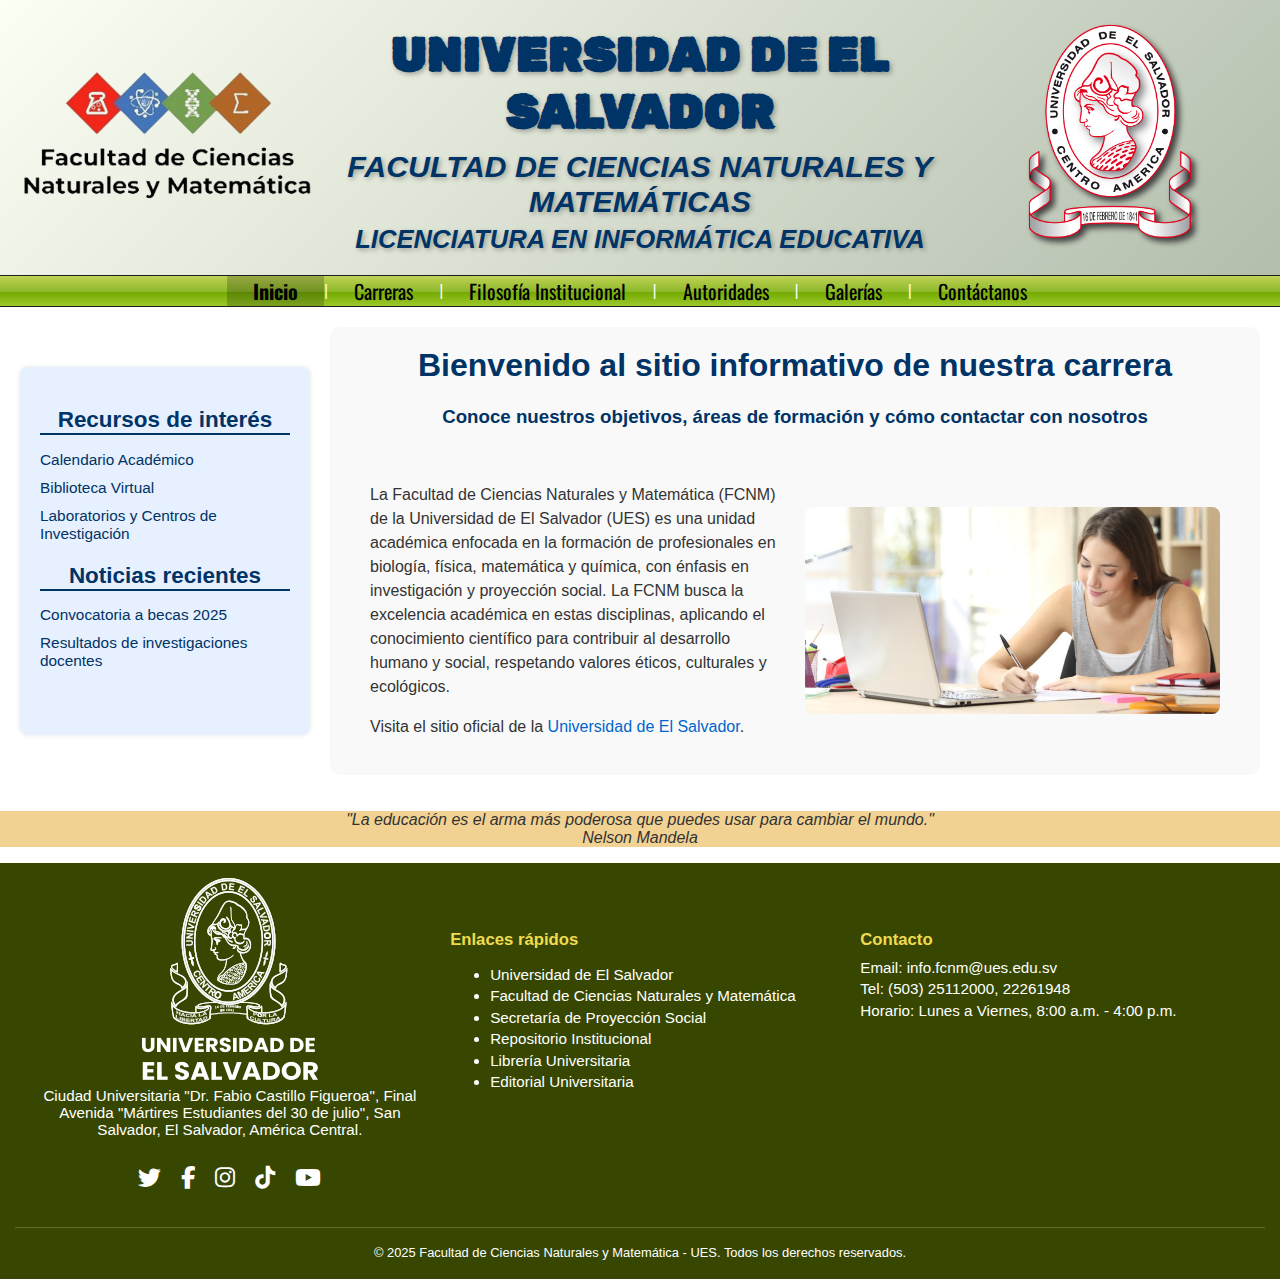
<file: index.html>
<!DOCTYPE html> <!-- Documento HTML5 -->

<html lang="es"> <!-- Especifica que el idioma del contenido de la página es español. -->

<head> <!-- Encabezado del documento -->

    <meta charset="UTF-8"> <!-- Establece la codificación para caracteres especiales (tildes, ñ, etc.) -->
    
    <link rel="icon" href="img/favicon.png"> <!-- Ícono pequeño que aparece en la pestaña del navegador -->
    
    <link rel="stylesheet" href="Stylesheets/menu.css"> <!-- Enlace al archivo de estilos del menú -->
    
    <link rel="stylesheet" href="Stylesheets/styles.css"> <!-- Enlace al archivo de estilos general -->
    
    <link rel="stylesheet" href="https://cdnjs.cloudflare.com/ajax/libs/font-awesome/6.5.0/css/all.min.css">
    <!-- Enlaza una hoja de estilos externa que proporciona iconos de font-awesome para usarlos en la página. -->

    <title>Facultad de Ciencias Naturales y Matemática</title> <!-- Título que se mostrará en la pestaña del navegador -->
</head>

<body> <!-- Inicia la parte visible del sitio web que se renderiza para el usuario. -->

    <header class="encabezado"> <!-- Encabezado principal del sitio -->
    
        <div class="logo-izquierda"> <!-- Logo institucional del lado izquierdo -->
            <img src="img/logo-fcnm.png" alt="Logo FCNM"> <!-- Imagen del logo de la facultad -->
        </div>

        <div class="texto-header"> <!-- Texto central del encabezado -->
            <h1>UNIVERSIDAD DE EL SALVADOR</h1> <!-- Título de la universidad -->
            <h2>FACULTAD DE CIENCIAS NATURALES Y MATEMÁTICAS</h2> <!-- Nombre de la facultad -->
            <h3>LICENCIATURA EN INFORMÁTICA EDUCATIVA</h3> <!-- Nombre de la carrera -->
        </div>

        <div class="logo-derecha"> <!-- Escudo institucional del lado derecho -->
            <img src="img/UES.png" alt="Escudo UES"> <!-- Imagen del escudo de la universidad -->
        </div>
    </header>

    <nav id="menu"> <!-- Menú de navegación principal -->
        <ul>
            <li><a href="index.html " class="activo">Inicio</a></li> <!-- Enlace a la página actual de inicio -->
            <li class="barra"> | </li> <!-- Separador visual -->
            <li><a href="Webpages/Carreras.html">Carreras</a></li> <!-- Enlace a la sección de carreras -->
            <li class="barra"> | </li>
            <li><a href="Webpages/Filosofía.html">Filosofía Institucional</a></li> <!-- Enlace a la sección de filosofía -->
            <li class="barra"> | </li>
            <li><a href="Webpages/Autoridades.html">Autoridades</a></li> <!-- Enlace a la sección de autoridades -->
            <li class="barra"> | </li>
            <li><a href="Webpages/Galería.html">Galerías</a></li> <!-- Enlace a la sección de autoridades -->
            <li class="barra"> | </li>
            <li><a href="Webpages/Contáctanos.html">Contáctanos</a></li> <!-- Enlace a la página de contacto -->
        </ul>
    </nav>

    <div class="contenido-principal"> <!-- Contenedor principal que agrupa todo el contenido relevante de la página. -->
    
        <aside> <!-- Barra lateral con información adicional -->
            <h3>Recursos de interés</h3>
            <ul>
            <li><a href="#">Calendario Académico</a></li> <!-- Enlace a un calendario académico. -->
            <li><a href="#">Biblioteca Virtual</a></li>   <!-- Enlace a la biblioteca virtual de la facultad. -->
            <li><a href="#">Laboratorios y Centros de Investigación</a></li>
            <!-- Enlace a los laboratorios y centros de investigación. -->
            </ul>

            <h3>Noticias recientes</h3>
            <ul>
            <li><a href="#">Convocatoria a becas 2025</a></li> <!-- Enlace a las convocatorias de becas para el año 2025. -->
            <li><a href="#">Resultados de investigaciones docentes</a></li>
            <!-- Enlace a los resultados de investigaciones realizadas por los docentes. -->
            </ul>
        </aside>
        
        <main> <!-- Contenido principal de la página web donde se muestra la información más relevante. -->

            <h1>Bienvenido al sitio informativo de nuestra carrera</h1> <!-- Título principal -->
            <h3>Conoce nuestros objetivos, áreas de formación y cómo contactar con nosotros</h3> <!-- Subtítulo -->
            
            <div class="contenido"> <!-- Contenedor para dividir el contenido en dos columnas -->
            
                <div class="descripcion"> <!-- Columna izquierda con la descripción -->
                    <p>
                        La Facultad de Ciencias Naturales y Matemática (FCNM) de la Universidad de El Salvador (UES) es una unidad académica enfocada en la formación de profesionales en biología, física, matemática y química, con énfasis en investigación y proyección social.
                        La FCNM busca la excelencia académica en estas disciplinas, aplicando el conocimiento científico para contribuir al desarrollo humano y social, respetando valores éticos, culturales y ecológicos.
                    </p>
                    <!-- Descripción de la facultad con énfasis en sus objetivos académicos y sociales. -->
                    <p>Visita el sitio oficial de la <a href="https://www.ues.edu.sv" target="_blank">Universidad de El Salvador</a>.</p>
                    <!-- Enlace externo al sitio oficial de la universidad. -->
                </div>

                <div class="imagen"> <!-- Columna que contiene la imagen representativa de la facultad. -->
                    <img src="img/img1.jpg" alt="Imagen representativa de la facultad" class="img-facultad">
                    <!-- Imagen de la facultad, que está acompañada de una descripción alternativa. -->
                </div>

            </div>
        </main>
    </div>
    
    <div id="Cita"> <!-- Contenedor para una cita inspiradora con un fondo estilizado. -->
        <p>
            "La educación es el arma más poderosa que puedes usar para cambiar el mundo."<br> Nelson Mandela
        </p>  
    </div>

    <footer class="footer"> <!-- Pie de página general del sitio -->
    
        <div class="footer-contenedor"> <!-- Contenedor principal del footer -->
    
            <div class="footer_col1"> <!-- Columna 1: información institucional -->
                <img src="img/UES_white.png" alt="Logo de la facultad" class="logo-footer">
                <!-- Logo de la facultad en el pie de página. -->
                <p>Ciudad Universitaria "Dr. Fabio Castillo Figueroa", Final Avenida "Mártires Estudiantes del 30 de julio", San Salvador, El Salvador, América Central.</p>
                <!-- Dirección institucional. -->

                <div class="redes-sociales">
                    <!-- Sección con los iconos de redes sociales. -->
                    <a href="https://x.com/UESoficial" class="icono" target="_blank" aria-label="Twitter">
                        <i class="fab fa-twitter"></i>
                        <span class="tooltip">Twitter</span>
                    </a>
                    <!-- Enlace a Twitter con icono y tooltip. -->
                    <a href="https://www.facebook.com/UESoficial.SV/" class="icono" target="_blank" aria-label="Facebook">
                        <i class="fab fa-facebook-f"></i>
                        <span class="tooltip">Facebook</span>
                    </a>
                    <!-- Enlace a Facebook con icono y tooltip. -->
                    <a href="https://www.instagram.com/uesoficial/" class="icono" target="_blank" aria-label="Instagram">
                        <i class="fab fa-instagram"></i>
                        <span class="tooltip">Instagram</span>
                    </a>
                    <!-- Enlace a Instagram con icono y tooltip. -->
                    <a href="https://www.tiktok.com/@uesoficial" class="icono" target="_blank" aria-label="TikTok">
                        <i class="fab fa-tiktok"></i>
                        <span class="tooltip">TikTok</span>
                    </a>
                    <!-- Enlace a TikTok con icono y tooltip. -->
                    <a href="https://www.youtube.com/user/TVUES" class="icono" target="_blank" aria-label="YouTube">
                        <i class="fab fa-youtube"></i>
                        <span class="tooltip">YouTube</span>
                    </a>
                    <!-- Enlace a YouTube con icono y tooltip. -->
                </div>
            </div>

            <div class="footer_col2"> <!-- Columna 2: enlaces útiles -->
                <h4>Enlaces rápidos</h4>
                <ul>              
                    <li><a href="https://www.ues.edu.sv/">Universidad de El Salvador</a></li>
                    <!-- Enlace a la página principal de la universidad. -->
                    <li><a href="https://naturales.ues.edu.sv/">Facultad de Ciencias Naturales y Matemática</a></li>
                    <!-- Enlace a la página principal de la facultad. -->
                    <li><a href="https://proyeccionsocial.ues.edu.sv/" target="_blank">Secretaría de Proyección Social</a></li>
                    <!-- Enlace a la Secretaría de Proyección Social. -->
                    <li><a href="https://repositorio.ues.edu.sv/home">Repositorio Institucional</a></li>
                    <!-- Enlace al repositorio institucional de la universidad. -->
                    <li><a href="https://libreria.ues.edu.sv/" target="_blank">Librería Universitaria</a></li>
                    <!-- Enlace a la librería de la universidad. -->
                    <li><a href="https://editorial.ues.edu.sv/" target="_blank">Editorial Universitaria</a></li>
                    <!-- Enlace a la editorial universitaria. -->
                </ul>
            </div>

            <div class="footer_col3"> <!-- Columna 3: contacto -->
                <h4>Contacto</h4>
                <p>Email: info.fcnm@ues.edu.sv</p>
                <!-- Dirección de correo electrónico de contacto. -->
                <p>Tel: (503) 25112000, 22261948</p>
                <!-- Teléfonos de contacto. -->
                <p>Horario: Lunes a Viernes, 8:00 a.m. - 4:00 p.m.</p>
                <!-- Horario de atención. -->
            </div>

        </div>

        <div class="footer-bottom"> <!-- Línea inferior de derechos reservados-->
            <p>&copy; 2025 Facultad de Ciencias Naturales y Matemática - UES. Todos los derechos reservados.</p>
            <!-- Texto legal sobre derechos reservados. -->
        </div>

    </footer>

</body> <!-- Fin de la estructura visible del sitio web. -->

</html> <!-- Fin del documento HTML -->
</file>
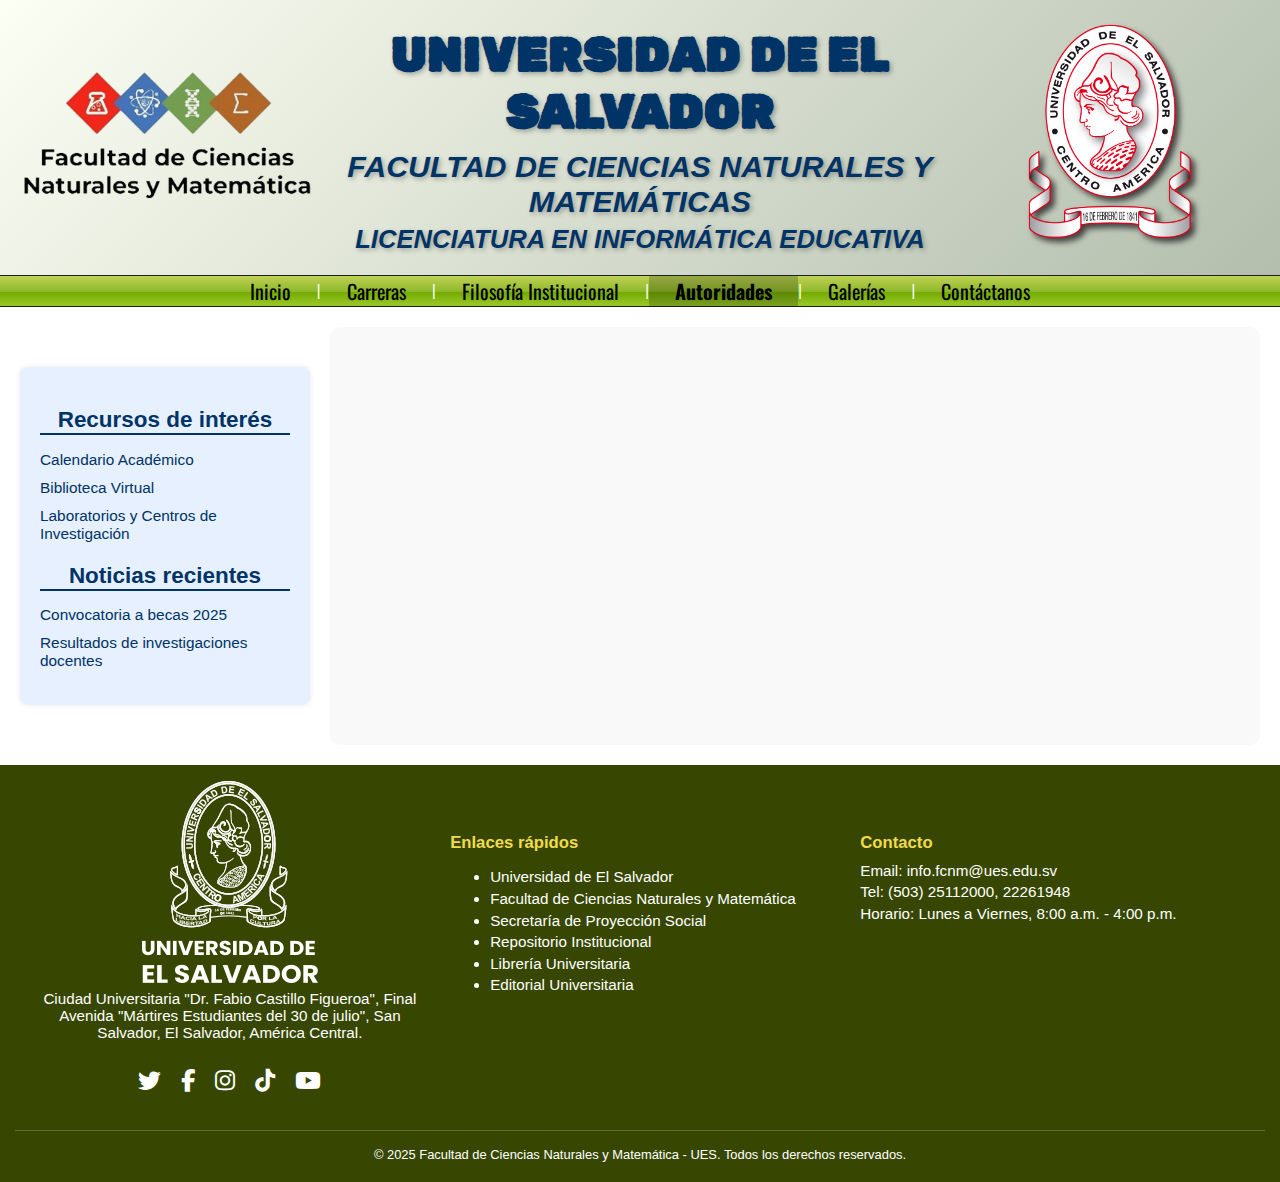
<file: Webpages/Autoridades.html>
<!DOCTYPE html> <!-- Documento HTML5 -->

<html lang="es"> <!-- Inicio del documento HTML en idioma español -->

<head> <!-- Configuración del encabezado del documento -->
    <meta charset="UTF-8"> <!-- Establece la codificación para caracteres especiales (tildes, ñ, etc.) -->

    <link rel="icon" href="img/favicon.png"> <!-- Ícono pequeño que aparece en la pestaña del navegador -->

    <link rel="stylesheet" href="../Stylesheets/menu.css"> <!-- Enlace al archivo de estilos del menú -->
    <link rel="stylesheet" href="../Stylesheets/styles.css"> <!-- Enlace al archivo de estilos general -->
    <link rel="stylesheet" href="../Stylesheets/formulario.css"> <!-- Enlace a los estilos específicos del formulario -->

    <link rel="stylesheet" href="https://cdnjs.cloudflare.com/ajax/libs/font-awesome/6.5.0/css/all.min.css">

    <title>Facultad de Ciencias Naturales y Matemática</title> <!-- Título que se muestra en la pestaña del navegador -->
</head>

<body> <!-- Inicio del contenido visual de la página -->

    <header class="encabezado"> <!-- Encabezado superior del sitio -->
        <div class="logo-izquierda"> <!-- Logo institucional a la izquierda -->
            <img src="../img/logo-fcnm.png" alt="Logo FCNM"> <!-- Imagen del logo de la facultad -->
        </div>

        <div class="texto-header"> <!-- Contenedor del texto institucional al centro -->
            <h1>UNIVERSIDAD DE EL SALVADOR</h1> <!-- Nombre de la universidad -->
            <h2>FACULTAD DE CIENCIAS NATURALES Y MATEMÁTICAS</h2> <!-- Nombre de la facultad -->
            <h3>LICENCIATURA EN INFORMÁTICA EDUCATIVA</h3> <!-- Nombre de la carrera -->
        </div>

        <div class="logo-derecha"> <!-- Escudo institucional a la derecha -->
            <img src="../img/UES.png" alt="Escudo UES"> <!-- Imagen del escudo de la universidad -->
        </div>
    </header>

    <nav id="menu"> <!-- Menú de navegación principal -->
        <ul>
            <li><a href="../index.html">Inicio</a></li> <!-- Enlace a la página de inicio -->
            <li class="barra"> | </li> <!-- Separador visual -->
            <li><a href="../Webpages/Carreras.html">Carreras</a></li> <!-- Enlace a la sección de carreras -->
            <li class="barra"> | </li>
            <li><a href="../Webpages/Filosofía.html">Filosofía Institucional</a></li> <!-- Enlace a la sección de filosofía -->
            <li class="barra"> | </li>
            <li><a href="../Webpages/Autoridades.html" class="activo">Autoridades</a></li> <!-- Enlace a la sección de autoridades -->
             <li class="barra"> | </li>
            <li><a href="../Webpages/Galería.html">Galerías</a></li> <!-- Enlace a la sección de autoridades -->
            <li class="barra"> | </li>
            <li><a href="../Webpages/Contáctanos.html">Contáctanos</a></li> <!-- Enlace a la página actual de contacto -->
        </ul>
    </nav>

    <div class="contenido-principal">

        <aside> <!-- Barra lateral con información adicional -->
            <h3>Recursos de interés</h3>
            <ul>
            <li><a href="#">Calendario Académico</a></li> <!-- Enlace a un calendario académico. -->
            <li><a href="#">Biblioteca Virtual</a></li>   <!-- Enlace a la biblioteca virtual de la facultad. -->
            <li><a href="#">Laboratorios y Centros de Investigación</a></li>
            <!-- Enlace a los laboratorios y centros de investigación. -->
            </ul>

            <h3>Noticias recientes</h3>
            <ul>
            <li><a href="#">Convocatoria a becas 2025</a></li> <!-- Enlace a las convocatorias de becas para el año 2025. -->
            <li><a href="#">Resultados de investigaciones docentes</a></li>
            <!-- Enlace a los resultados de investigaciones realizadas por los docentes. -->
            </ul>
        </aside>
        
        <main>
            
        </main>
    </div>

    <footer class="footer"> <!-- Pie de página general del sitio -->

        <div class="footer-contenedor"> <!-- Contenedor principal del footer -->

            <div class="footer_col1"> <!-- Columna 1: información institucional -->
                <img src="../img/UES_white.png" alt="Logo de la facultad" class="logo-footer">
                <p>Ciudad Universitaria "Dr. Fabio Castillo Figueroa", Final Avenida "Mártires Estudiantes del 30 de julio", San Salvador, El Salvador, América Central.</p>

                <div class="redes-sociales">
                    <a href="https://x.com/UESoficial" class="icono" target="_blank" aria-label="Twitter">
                        <i class="fab fa-twitter"></i>
                        <span class="tooltip">Twitter</span>
                    </a>
                    <a href="https://www.facebook.com/UESoficial.SV/" class="icono" target="_blank" aria-label="Facebook">
                        <i class="fab fa-facebook-f"></i>
                        <span class="tooltip">Facebook</span>
                    </a>
                    <a href="https://www.instagram.com/uesoficial/" class="icono" target="_blank" aria-label="Instagram">
                        <i class="fab fa-instagram"></i>
                        <span class="tooltip">Instagram</span>
                    </a>
                    <a href="https://www.tiktok.com/@uesoficial" class="icono" target="_blank" aria-label="TikTok">
                        <i class="fab fa-tiktok"></i>
                        <span class="tooltip">TikTok</span>
                    </a>
                    <a href="https://www.youtube.com/user/TVUES" class="icono" target="_blank" aria-label="YouTube">
                        <i class="fab fa-youtube"></i>
                        <span class="tooltip">YouTube</span>
                    </a>
                </div>
            </div>

            <div class="footer_col2"> <!-- Columna 2: enlaces útiles -->
                <h4>Enlaces rápidos</h4>
                <ul>              
                    <li><a href="https://www.ues.edu.sv/">Universidad de El Salvador</a></li>
                    <li><a href="https://naturales.ues.edu.sv/">Facultad de Ciencias Naturales y Matemática</a></li>
                    <li><a href="https://proyeccionsocial.ues.edu.sv/" target="_blank">Secretaría de Proyección Social</a></li>
                    <li><a href="https://repositorio.ues.edu.sv/home">Repositorio Institucional</a></li>
                    <li><a href="https://libreria.ues.edu.sv/" target="_blank">Librería Universitaria</a></li>
                    <li><a href="https://editorial.ues.edu.sv/" target="_blank">Editorial Universitaria</a></li>
                </ul>
            </div>

            <div class="footer_col3"> <!-- Columna 3: contacto -->
                <h4>Contacto</h4>
                <p>Email: info.fcnm@ues.edu.sv</p>
                <p>Tel: (503) 25112000, 22261948</p>
                <p>Horario: Lunes a Viernes, 8:00 a.m. - 4:00 p.m.</p>
            </div>

        </div>

        <div class="footer-bottom"> <!-- Línea inferior  de derechos reservados-->
            <p>&copy; 2025 Facultad de Ciencias Naturales y Matemática - UES. Todos los derechos reservados.</p>
        </div>

    </footer>

</body> <!-- Fin del cuerpo del documento -->

</html> <!-- Fin del documento HTML -->
</file>
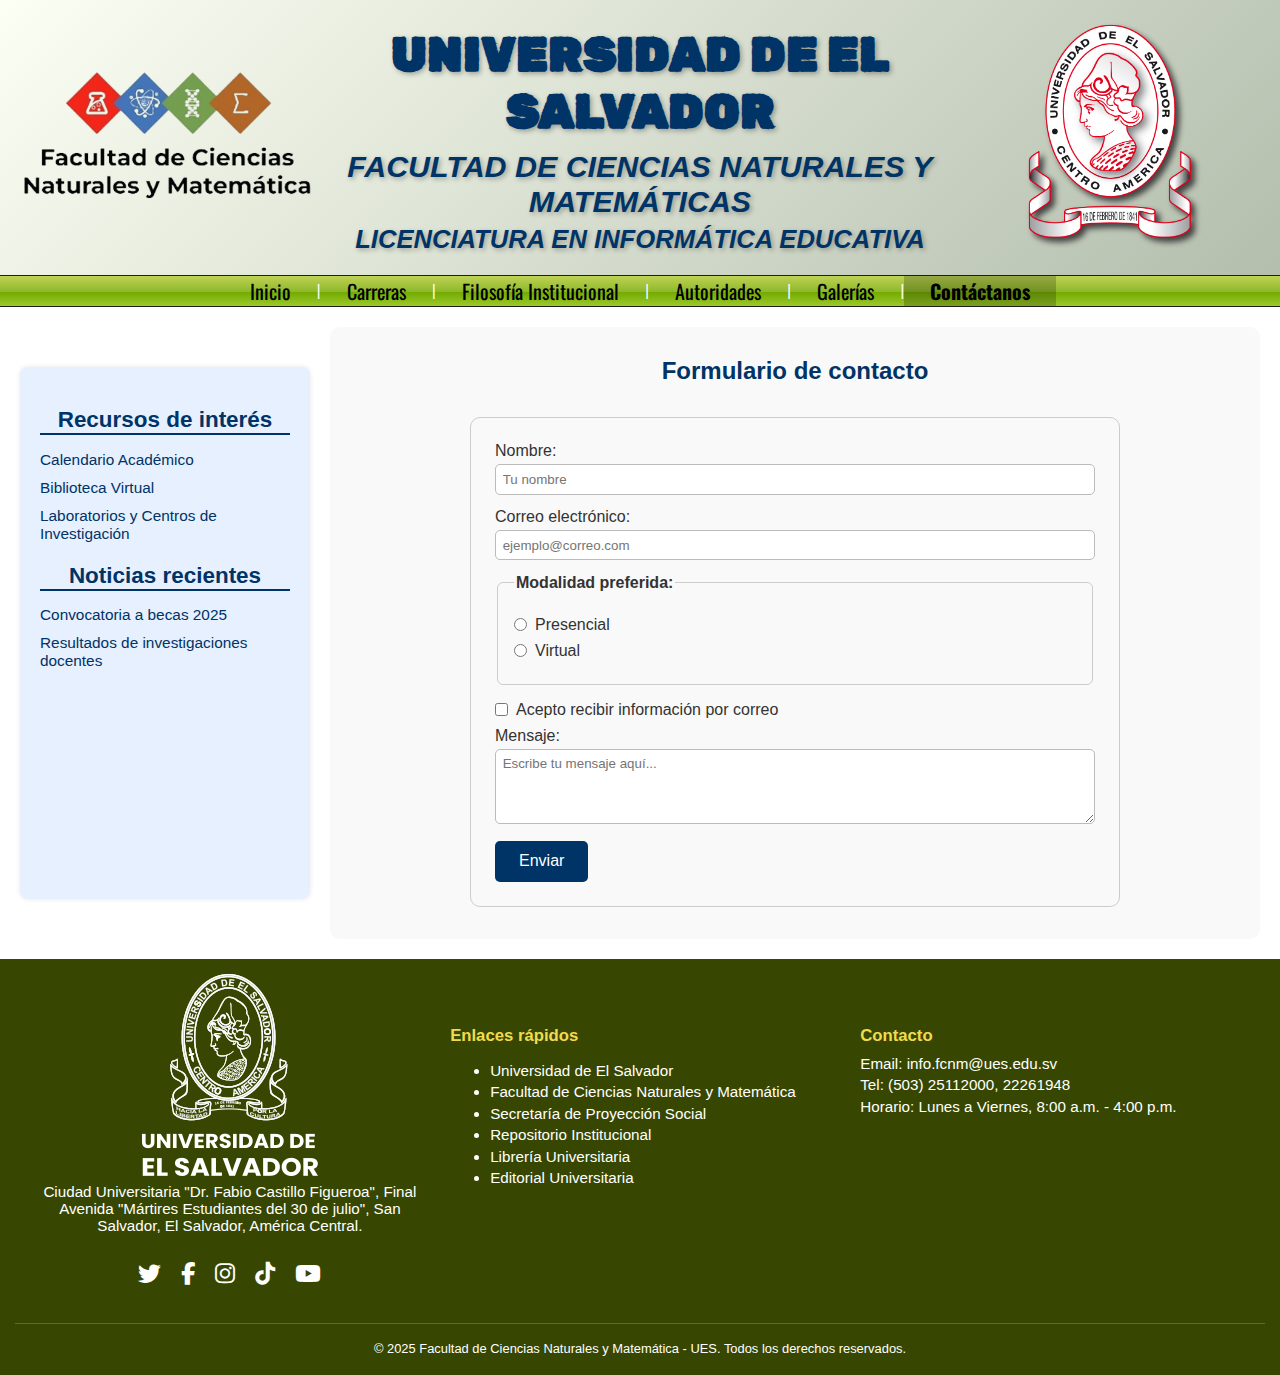
<file: Webpages/Contáctanos.html>
<!DOCTYPE html> <!-- Documento HTML5 -->

<html lang="es"> <!-- Inicio del documento HTML en idioma español -->

<head> <!-- Configuración del encabezado del documento -->
    <meta charset="UTF-8"> <!-- Establece la codificación para caracteres especiales (tildes, ñ, etc.) -->

    <link rel="icon" href="img/favicon.png"> <!-- Ícono pequeño que aparece en la pestaña del navegador -->

    <link rel="stylesheet" href="../Stylesheets/menu.css"> <!-- Enlace al archivo de estilos del menú -->
    <link rel="stylesheet" href="../Stylesheets/styles.css"> <!-- Enlace al archivo de estilos general -->
    <link rel="stylesheet" href="../Stylesheets/formulario.css"> <!-- Enlace a los estilos específicos del formulario -->

    <link rel="stylesheet" href="https://cdnjs.cloudflare.com/ajax/libs/font-awesome/6.5.0/css/all.min.css">

    <title>Facultad de Ciencias Naturales y Matemática</title> <!-- Título que se muestra en la pestaña del navegador -->
</head>

<body> <!-- Inicio del contenido visual de la página -->

    <header class="encabezado"> <!-- Encabezado superior del sitio -->
        <div class="logo-izquierda"> <!-- Logo institucional a la izquierda -->
            <img src="../img/logo-fcnm.png" alt="Logo FCNM"> <!-- Imagen del logo de la facultad -->
        </div>

        <div class="texto-header"> <!-- Contenedor del texto institucional al centro -->
            <h1>UNIVERSIDAD DE EL SALVADOR</h1> <!-- Nombre de la universidad -->
            <h2>FACULTAD DE CIENCIAS NATURALES Y MATEMÁTICAS</h2> <!-- Nombre de la facultad -->
            <h3>LICENCIATURA EN INFORMÁTICA EDUCATIVA</h3> <!-- Nombre de la carrera -->
        </div>

        <div class="logo-derecha"> <!-- Escudo institucional a la derecha -->
            <img src="../img/UES.png" alt="Escudo UES"> <!-- Imagen del escudo de la universidad -->
        </div>
    </header>

    <nav id="menu"> <!-- Menú de navegación principal -->
        <ul>
            <li><a href="../index.html">Inicio</a></li> <!-- Enlace a la página de inicio -->
            <li class="barra"> | </li> <!-- Separador visual -->
            <li><a href="../Webpages/Carreras.html">Carreras</a></li> <!-- Enlace a la sección de carreras -->
            <li class="barra"> | </li>
            <li><a href="../Webpages/Filosofía.html">Filosofía Institucional</a></li> <!-- Enlace a la sección de filosofía -->
            <li class="barra"> | </li>
            <li><a href="../Webpages/Autoridades.html">Autoridades</a></li> <!-- Enlace a la sección de autoridades -->
             <li class="barra"> | </li>
            <li><a href="../Webpages/Galería.html">Galerías</a></li> <!-- Enlace a la sección de autoridades -->
            <li class="barra"> | </li>
            <li><a href="../Webpages/Contáctanos.html" class="activo">Contáctanos</a></li> <!-- Enlace a la página actual de contacto -->
        </ul>
    </nav>

    <div class="contenido-principal">

        <aside> <!-- Barra lateral con información adicional -->
            <h3>Recursos de interés</h3>
            <ul>
            <li><a href="#">Calendario Académico</a></li> <!-- Enlace a un calendario académico. -->
            <li><a href="#">Biblioteca Virtual</a></li>   <!-- Enlace a la biblioteca virtual de la facultad. -->
            <li><a href="#">Laboratorios y Centros de Investigación</a></li>
            <!-- Enlace a los laboratorios y centros de investigación. -->
            </ul>

            <h3>Noticias recientes</h3>
            <ul>
            <li><a href="#">Convocatoria a becas 2025</a></li> <!-- Enlace a las convocatorias de becas para el año 2025. -->
            <li><a href="#">Resultados de investigaciones docentes</a></li>
            <!-- Enlace a los resultados de investigaciones realizadas por los docentes. -->
            </ul>
        </aside>
        
        <main>
            <h2>Formulario de contacto</h2> <!-- Título de sección del formulario -->

            <form id="formulario-contacto"> <!-- Formulario principal de contacto -->
                
                <div class="form-group"> <!-- Campo para nombre -->
                    <label for="nombre">Nombre:</label><br>
                    <input type="text" id="nombre" name="nombre" required placeholder="Tu nombre">
                </div>

                <div class="form-group"> <!-- Campo para correo electrónico -->
                    <label for="correo">Correo electrónico:</label><br>
                    <input type="email" id="correo" name="correo" required placeholder="ejemplo@correo.com">
                </div>

                <fieldset class="form-group radio-group"> <!-- Grupo de botones de opción -->
                    <legend>Modalidad preferida:</legend> <!-- Título del grupo -->
                    <label>
                        <input type="radio" name="modalidad" value="presencial" required> <!-- Opción presencial -->
                        Presencial
                    </label>
                    <label>
                        <input type="radio" name="modalidad" value="virtual"> <!-- Opción virtual -->
                        Virtual
                    </label>
                </fieldset>

                <div class="form-group checkbox-group"> <!-- Casilla para aceptar recibir información -->
                    <label>
                        <input type="checkbox" id="acepto" name="acepto">
                        Acepto recibir información por correo
                    </label>
                </div>

                <div class="form-group"> <!-- Área de texto para mensaje adicional -->
                    <label for="mensaje">Mensaje:</label><br>
                    <textarea id="mensaje" name="mensaje" rows="4" cols="40"
                        placeholder="Escribe tu mensaje aquí..."></textarea>
                </div>

                <div class="form-group"> <!-- Botón de envío del formulario -->
                    <button type="submit">Enviar</button>
                </div>
            </form>
        </main>
    </div>

    <footer class="footer"> <!-- Pie de página general del sitio -->

        <div class="footer-contenedor"> <!-- Contenedor principal del footer -->

            <div class="footer_col1"> <!-- Columna 1: información institucional -->
                <img src="../img/UES_white.png" alt="Logo de la facultad" class="logo-footer">
                <p>Ciudad Universitaria "Dr. Fabio Castillo Figueroa", Final Avenida "Mártires Estudiantes del 30 de julio", San Salvador, El Salvador, América Central.</p>

                <div class="redes-sociales">
                    <a href="https://x.com/UESoficial" class="icono" target="_blank" aria-label="Twitter">
                        <i class="fab fa-twitter"></i>
                        <span class="tooltip">Twitter</span>
                    </a>
                    <a href="https://www.facebook.com/UESoficial.SV/" class="icono" target="_blank" aria-label="Facebook">
                        <i class="fab fa-facebook-f"></i>
                        <span class="tooltip">Facebook</span>
                    </a>
                    <a href="https://www.instagram.com/uesoficial/" class="icono" target="_blank" aria-label="Instagram">
                        <i class="fab fa-instagram"></i>
                        <span class="tooltip">Instagram</span>
                    </a>
                    <a href="https://www.tiktok.com/@uesoficial" class="icono" target="_blank" aria-label="TikTok">
                        <i class="fab fa-tiktok"></i>
                        <span class="tooltip">TikTok</span>
                    </a>
                    <a href="https://www.youtube.com/user/TVUES" class="icono" target="_blank" aria-label="YouTube">
                        <i class="fab fa-youtube"></i>
                        <span class="tooltip">YouTube</span>
                    </a>
                </div>
            </div>

            <div class="footer_col2"> <!-- Columna 2: enlaces útiles -->
                <h4>Enlaces rápidos</h4>
                <ul>              
                    <li><a href="https://www.ues.edu.sv/">Universidad de El Salvador</a></li>
                    <li><a href="https://naturales.ues.edu.sv/">Facultad de Ciencias Naturales y Matemática</a></li>
                    <li><a href="https://proyeccionsocial.ues.edu.sv/" target="_blank">Secretaría de Proyección Social</a></li>
                    <li><a href="https://repositorio.ues.edu.sv/home">Repositorio Institucional</a></li>
                    <li><a href="https://libreria.ues.edu.sv/" target="_blank">Librería Universitaria</a></li>
                    <li><a href="https://editorial.ues.edu.sv/" target="_blank">Editorial Universitaria</a></li>
                </ul>
            </div>

            <div class="footer_col3"> <!-- Columna 3: contacto -->
                <h4>Contacto</h4>
                <p>Email: info.fcnm@ues.edu.sv</p>
                <p>Tel: (503) 25112000, 22261948</p>
                <p>Horario: Lunes a Viernes, 8:00 a.m. - 4:00 p.m.</p>
            </div>

        </div>

        <div class="footer-bottom"> <!-- Línea inferior  de derechos reservados-->
            <p>&copy; 2025 Facultad de Ciencias Naturales y Matemática - UES. Todos los derechos reservados.</p>
        </div>

    </footer>

</body> <!-- Fin del cuerpo del documento -->

</html> <!-- Fin del documento HTML -->
</file>
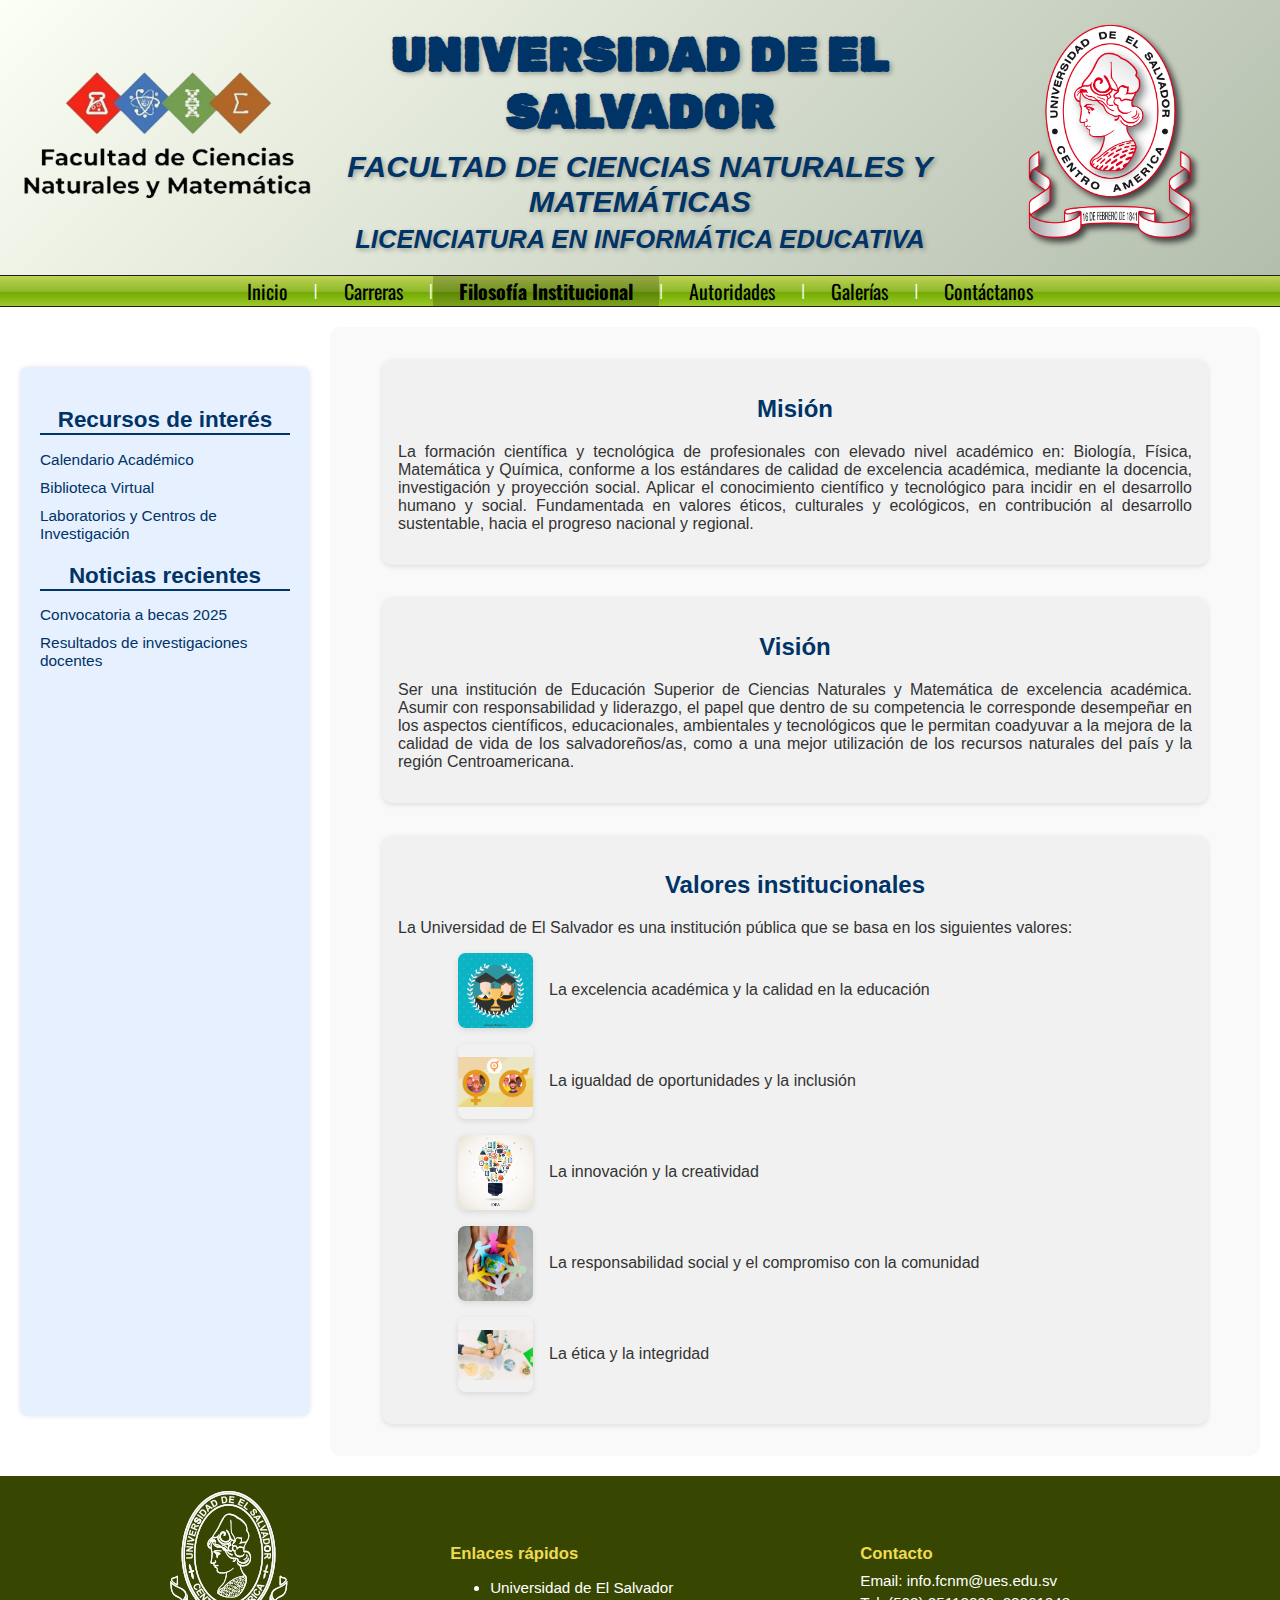
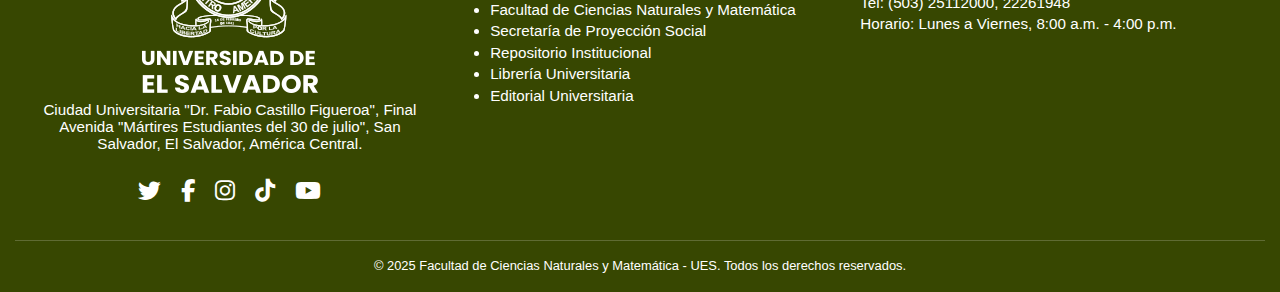
<file: Webpages/Filosofía.html>
<!DOCTYPE html> <!-- Documento HTML5 -->

<html lang="es"> <!-- Inicio del documento HTML en idioma español -->

<head> <!-- Configuración del encabezado del documento -->
    <meta charset="UTF-8"> <!-- Establece la codificación para caracteres especiales (tildes, ñ, etc.) -->

    <link rel="icon" href="img/favicon.png"> <!-- Ícono pequeño que aparece en la pestaña del navegador -->

    <link rel="stylesheet" href="../Stylesheets/menu.css"> <!-- Enlace al archivo de estilos del menú -->
    <link rel="stylesheet" href="../Stylesheets/styles.css"> <!-- Enlace al archivo de estilos general -->
    <link rel="stylesheet" href="../Stylesheets/valores.css"> <!-- Enlace a los estilos específicos del formulario -->

    <link rel="stylesheet" href="https://cdnjs.cloudflare.com/ajax/libs/font-awesome/6.5.0/css/all.min.css">

    <title>Facultad de Ciencias Naturales y Matemática</title> <!-- Título que se muestra en la pestaña del navegador -->
</head>

<body> <!-- Inicio del contenido visual de la página -->

    <header class="encabezado"> <!-- Encabezado superior del sitio -->
        <div class="logo-izquierda"> <!-- Logo institucional a la izquierda -->
            <img src="../img/logo-fcnm.png" alt="Logo FCNM"> <!-- Imagen del logo de la facultad -->
        </div>

        <div class="texto-header"> <!-- Contenedor del texto institucional al centro -->
            <h1>UNIVERSIDAD DE EL SALVADOR</h1> <!-- Nombre de la universidad -->
            <h2>FACULTAD DE CIENCIAS NATURALES Y MATEMÁTICAS</h2> <!-- Nombre de la facultad -->
            <h3>LICENCIATURA EN INFORMÁTICA EDUCATIVA</h3> <!-- Nombre de la carrera -->
        </div>

        <div class="logo-derecha"> <!-- Escudo institucional a la derecha -->
            <img src="../img/UES.png" alt="Escudo UES"> <!-- Imagen del escudo de la universidad -->
        </div>
    </header>

    <nav id="menu"> <!-- Menú de navegación principal -->
        <ul>
            <li><a href="../index.html">Inicio</a></li> <!-- Enlace a la página de inicio -->
            <li class="barra"> | </li> <!-- Separador visual -->
            <li><a href="../Webpages/Carreras.html">Carreras</a></li> <!-- Enlace a la sección de carreras -->
            <li class="barra"> | </li>
            <li><a href="../Webpages/Filosofía.html" class="activo">Filosofía Institucional</a></li> <!-- Enlace a la sección de filosofía -->
            <li class="barra"> | </li>
            <li><a href="../Webpages/Autoridades.html">Autoridades</a></li> <!-- Enlace a la sección de autoridades -->
             <li class="barra"> | </li>
            <li><a href="../Webpages/Galería.html">Galerías</a></li> <!-- Enlace a la sección de autoridades -->
            <li class="barra"> | </li>
            <li><a href="../Webpages/Contáctanos.html">Contáctanos</a></li> <!-- Enlace a la página actual de contacto -->
        </ul>
    </nav>

    <div class="contenido-principal">

        <aside> <!-- Barra lateral con información adicional -->
            <h3>Recursos de interés</h3>
            <ul>
            <li><a href="#">Calendario Académico</a></li> <!-- Enlace a un calendario académico. -->
            <li><a href="#">Biblioteca Virtual</a></li>   <!-- Enlace a la biblioteca virtual de la facultad. -->
            <li><a href="#">Laboratorios y Centros de Investigación</a></li>
            <!-- Enlace a los laboratorios y centros de investigación. -->
            </ul>

            <h3>Noticias recientes</h3>
            <ul>
            <li><a href="#">Convocatoria a becas 2025</a></li> <!-- Enlace a las convocatorias de becas para el año 2025. -->
            <li><a href="#">Resultados de investigaciones docentes</a></li>
            <!-- Enlace a los resultados de investigaciones realizadas por los docentes. -->
            </ul>
        </aside>

        <main> <!-- Contenido principal de la página -->

            <!-- Sección que contiene misión, visión y valores institucionales -->
            <section class="mision-vision-valores">

                <!-- Fila superior que contiene dos columnas: Misión y Visión -->
                <div class="fila-superior">

                    <!-- Columna izquierda: Misión -->
                    <div class="columna">
                        <h2>Misión</h2>
                        <p>
                            La formación científica y tecnológica de profesionales con elevado nivel académico en: Biología, Física, Matemática y Química, conforme a los estándares de calidad de excelencia académica, mediante la docencia, investigación y proyección social. Aplicar el conocimiento científico y tecnológico para incidir en el desarrollo humano y social. Fundamentada en valores éticos, culturales y ecológicos, en contribución al desarrollo sustentable, hacia el progreso nacional y regional.
                        </p>
                    </div>

                    <!-- Columna derecha: Visión -->
                    <div class="columna">
                        <h2>Visión</h2>
                        <p>
                            Ser una institución de Educación Superior de Ciencias Naturales y Matemática de excelencia académica. Asumir con responsabilidad y liderazgo, el papel que dentro de su competencia le corresponde desempeñar en los aspectos científicos, educacionales, ambientales y tecnológicos que le permitan coadyuvar a la mejora de la calidad de vida de los salvadoreños/as, como a una mejor utilización de los recursos naturales del país y la región Centroamericana.
                        </p>
                    </div>

                </div> <!-- Fin de la fila con misión y visión -->

                <!-- Sección inferior: Valores institucionales -->
                <div class="valores">
                    <h2>Valores institucionales</h2>
                    <p>La Universidad de El Salvador es una institución pública que se basa en los siguientes valores:</p>

                    <!-- Lista de valores institucionales -->
                    <ul>

                        <!-- Primer valor -->
                        <li>
                            <div class="valor-item">
                                <img src="../img/excelencia.jpg" alt="Excelencia académica">
                                <span>La excelencia académica y la calidad en la educación</span>
                            </div>
                        </li>

                        <!-- Segundo valor -->
                        <li>
                            <div class="valor-item">
                                <img src="../img/inclusivo.jpg" alt="Igualdad e inclusión">
                                <span>La igualdad de oportunidades y la inclusión</span>
                            </div>
                        </li>

                        <!-- Tercer valor -->
                        <li>
                            <div class="valor-item">
                                <img src="../img/creativo.jpg" alt="Innovación y creatividad">
                                <span>La innovación y la creatividad</span>
                            </div>
                        </li>

                        <!-- Cuarto valor -->
                        <li>
                            <div class="valor-item">
                                <img src="../img/social.jpg" alt="Responsabilidad social">
                                <span>La responsabilidad social y el compromiso con la comunidad</span>
                            </div>
                        </li>

                        <!-- Quinto valor -->
                        <li>
                            <div class="valor-item">
                                <img src="../img/etica.jpg" alt="Ética e integridad">
                                <span>La ética y la integridad</span>
                            </div>
                        </li>

                    </ul> <!-- Fin de la lista de valores -->

                </div> <!-- Fin de la sección de valores -->

            </section> <!-- Fin de la sección de misión, visión y valores -->

        </main> <!-- Fin del contenido principal -->

    </div>

    <footer class="footer"> <!-- Pie de página general del sitio -->

        <div class="footer-contenedor"> <!-- Contenedor principal del footer -->

            <div class="footer_col1"> <!-- Columna 1: información institucional -->
                <img src="../img/UES_white.png" alt="Logo de la facultad" class="logo-footer">
                <p>Ciudad Universitaria "Dr. Fabio Castillo Figueroa", Final Avenida "Mártires Estudiantes del 30 de julio", San Salvador, El Salvador, América Central.</p>

                <div class="redes-sociales">
                    <a href="https://x.com/UESoficial" class="icono" target="_blank" aria-label="Twitter">
                        <i class="fab fa-twitter"></i>
                        <span class="tooltip">Twitter</span>
                    </a>
                    <a href="https://www.facebook.com/UESoficial.SV/" class="icono" target="_blank" aria-label="Facebook">
                        <i class="fab fa-facebook-f"></i>
                        <span class="tooltip">Facebook</span>
                    </a>
                    <a href="https://www.instagram.com/uesoficial/" class="icono" target="_blank" aria-label="Instagram">
                        <i class="fab fa-instagram"></i>
                        <span class="tooltip">Instagram</span>
                    </a>
                    <a href="https://www.tiktok.com/@uesoficial" class="icono" target="_blank" aria-label="TikTok">
                        <i class="fab fa-tiktok"></i>
                        <span class="tooltip">TikTok</span>
                    </a>
                    <a href="https://www.youtube.com/user/TVUES" class="icono" target="_blank" aria-label="YouTube">
                        <i class="fab fa-youtube"></i>
                        <span class="tooltip">YouTube</span>
                    </a>
                </div>
            </div>

            <div class="footer_col2"> <!-- Columna 2: enlaces útiles -->
                <h4>Enlaces rápidos</h4>
                <ul>              
                    <li><a href="https://www.ues.edu.sv/">Universidad de El Salvador</a></li>
                    <li><a href="https://naturales.ues.edu.sv/">Facultad de Ciencias Naturales y Matemática</a></li>
                    <li><a href="https://proyeccionsocial.ues.edu.sv/" target="_blank">Secretaría de Proyección Social</a></li>
                    <li><a href="https://repositorio.ues.edu.sv/home">Repositorio Institucional</a></li>
                    <li><a href="https://libreria.ues.edu.sv/" target="_blank">Librería Universitaria</a></li>
                    <li><a href="https://editorial.ues.edu.sv/" target="_blank">Editorial Universitaria</a></li>
                </ul>
            </div>

            <div class="footer_col3"> <!-- Columna 3: contacto -->
                <h4>Contacto</h4>
                <p>Email: info.fcnm@ues.edu.sv</p>
                <p>Tel: (503) 25112000, 22261948</p>
                <p>Horario: Lunes a Viernes, 8:00 a.m. - 4:00 p.m.</p>
            </div>

        </div>

        <div class="footer-bottom"> <!-- Línea inferior  de derechos reservados-->
            <p>&copy; 2025 Facultad de Ciencias Naturales y Matemática - UES. Todos los derechos reservados.</p>
        </div>

    </footer>

</body> <!-- Fin del cuerpo del documento -->

</html> <!-- Fin del documento HTML -->
</file>
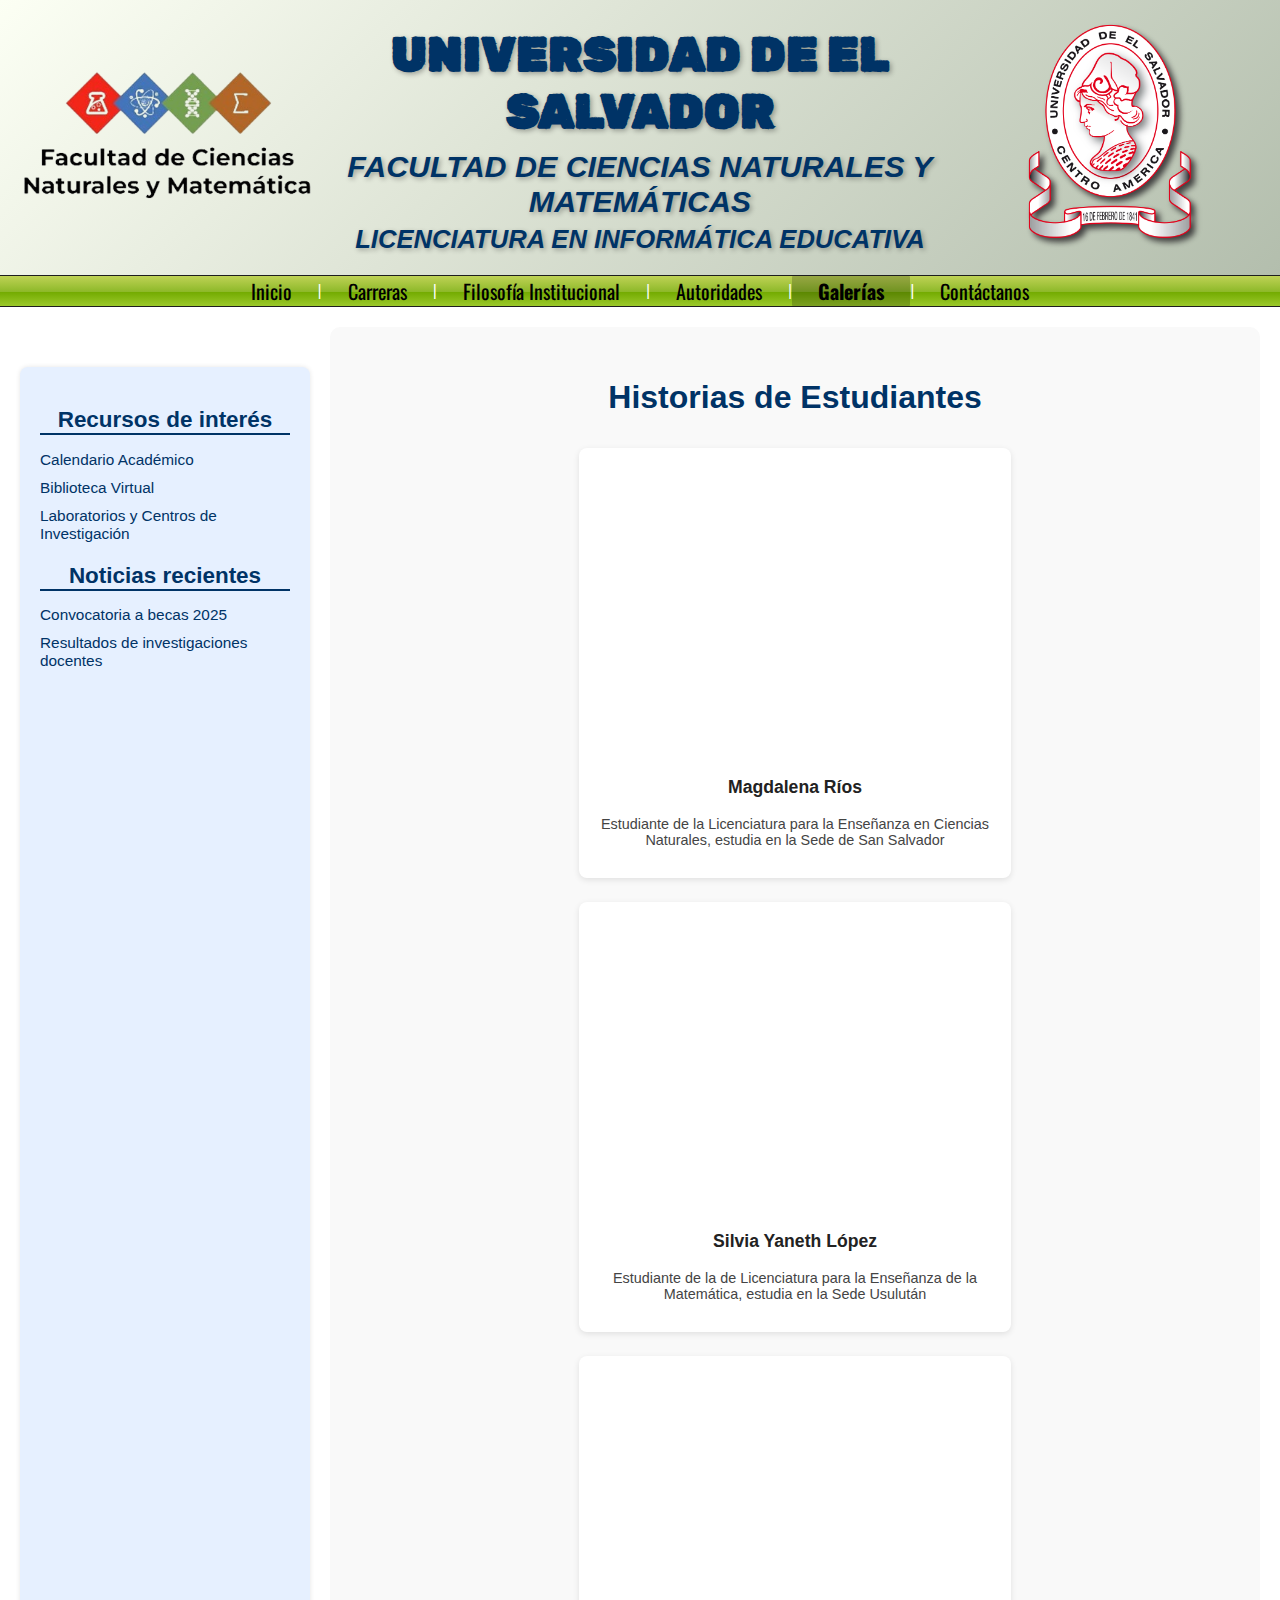
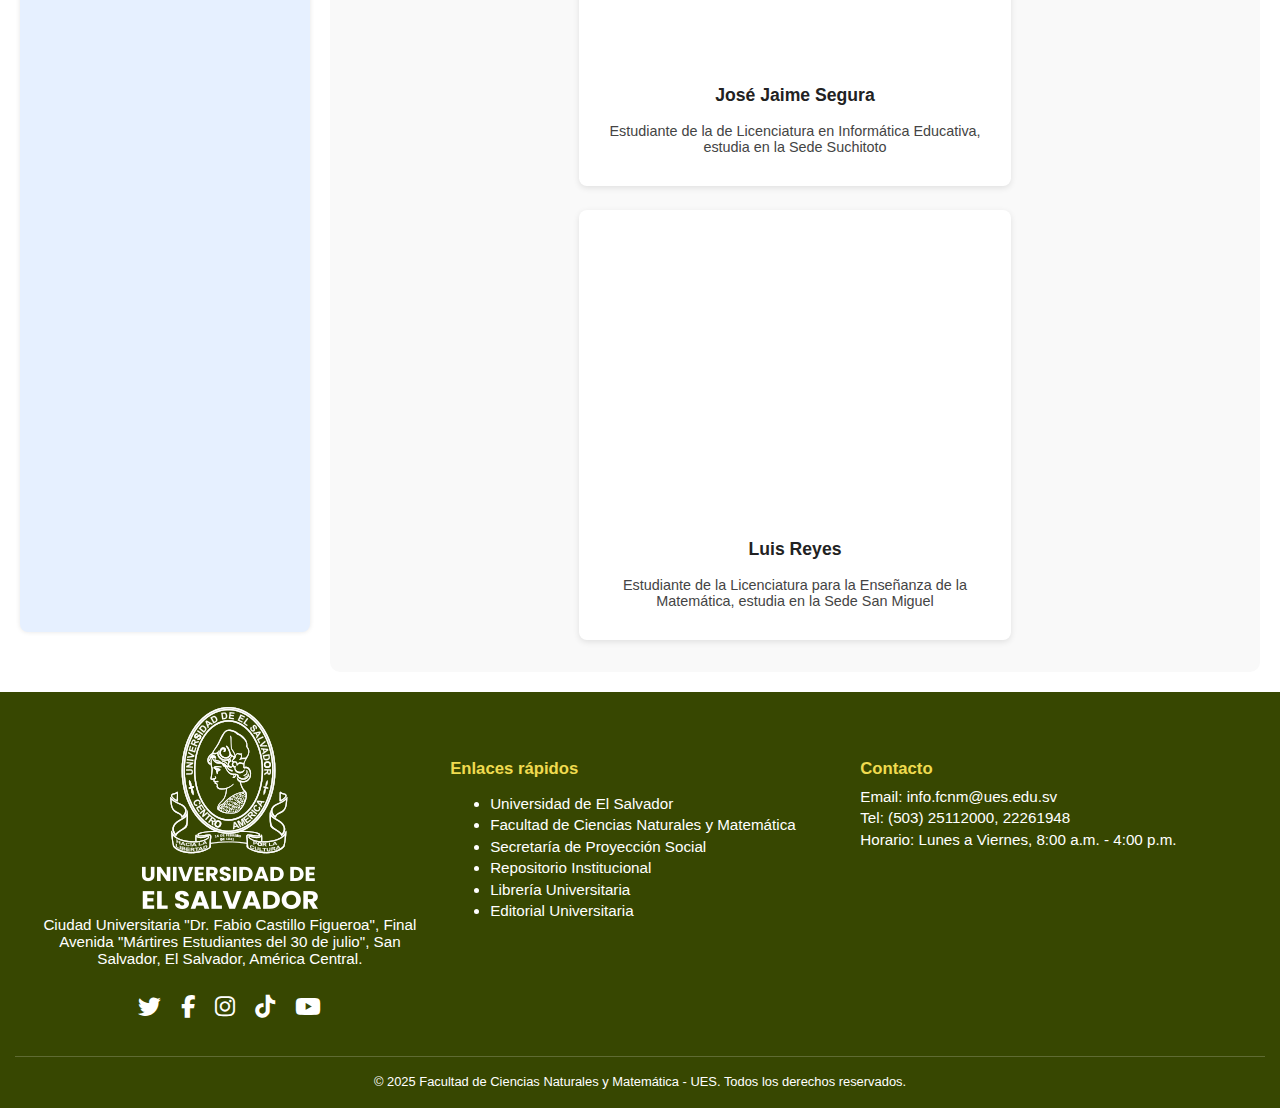
<file: Webpages/Galería.html>
<!DOCTYPE html> <!-- Documento HTML5 -->

<html lang="es"> <!-- Inicio del documento HTML en idioma español -->

<head> <!-- Configuración del encabezado del documento -->
    <meta charset="UTF-8"> <!-- Establece la codificación para caracteres especiales (tildes, ñ, etc.) -->

    <link rel="icon" href="img/favicon.png"> <!-- Ícono pequeño que aparece en la pestaña del navegador -->

    <link rel="stylesheet" href="../Stylesheets/menu.css"> <!-- Enlace al archivo de estilos del menú -->
    <link rel="stylesheet" href="../Stylesheets/styles.css"> <!-- Enlace al archivo de estilos general -->
    <link rel="stylesheet" href="../Stylesheets/galery.css"> <!-- Enlace a los estilos específicos de galería-->
    
    <link rel="stylesheet" href="https://cdnjs.cloudflare.com/ajax/libs/font-awesome/6.5.0/css/all.min.css">

    <title>Facultad de Ciencias Naturales y Matemática</title> <!-- Título que se muestra en la pestaña del navegador -->
</head>

<body> <!-- Inicio del contenido visual de la página -->

    <header class="encabezado"> <!-- Encabezado superior del sitio -->
        <div class="logo-izquierda"> <!-- Logo institucional a la izquierda -->
            <img src="../img/logo-fcnm.png" alt="Logo FCNM"> <!-- Imagen del logo de la facultad -->
        </div>

        <div class="texto-header"> <!-- Contenedor del texto institucional al centro -->
            <h1>UNIVERSIDAD DE EL SALVADOR</h1> <!-- Nombre de la universidad -->
            <h2>FACULTAD DE CIENCIAS NATURALES Y MATEMÁTICAS</h2> <!-- Nombre de la facultad -->
            <h3>LICENCIATURA EN INFORMÁTICA EDUCATIVA</h3> <!-- Nombre de la carrera -->
        </div>

        <div class="logo-derecha"> <!-- Escudo institucional a la derecha -->
            <img src="../img/UES.png" alt="Escudo UES"> <!-- Imagen del escudo de la universidad -->
        </div>
    </header>

    <nav id="menu"> <!-- Menú de navegación principal -->
        <ul>
            <li><a href="../index.html">Inicio</a></li> <!-- Enlace a la página de inicio -->
            <li class="barra"> | </li> <!-- Separador visual -->
            <li><a href="../Webpages/Carreras.html">Carreras</a></li> <!-- Enlace a la sección de carreras -->
            <li class="barra"> | </li>
            <li><a href="../Webpages/Filosofía.html">Filosofía Institucional</a></li> <!-- Enlace a la sección de filosofía -->
            <li class="barra"> | </li>
            <li><a href="../Webpages/Autoridades.html">Autoridades</a></li> <!-- Enlace a la sección de autoridades -->
             <li class="barra"> | </li>
            <li><a href="../Webpages/Galería.html" class="activo">Galerías</a></li> <!-- Enlace a la sección de autoridades -->
            <li class="barra"> | </li>
            <li><a href="../Webpages/Contáctanos.html">Contáctanos</a></li> <!-- Enlace a la página actual de contacto -->
        </ul>
    </nav>

    <div class="contenido-principal">
        
        <aside> <!-- Barra lateral con información adicional -->
            <h3>Recursos de interés</h3>
            <ul>
            <li><a href="#">Calendario Académico</a></li> <!-- Enlace a un calendario académico. -->
            <li><a href="#">Biblioteca Virtual</a></li>   <!-- Enlace a la biblioteca virtual de la facultad. -->
            <li><a href="#">Laboratorios y Centros de Investigación</a></li>
            <!-- Enlace a los laboratorios y centros de investigación. -->
            </ul>

            <h3>Noticias recientes</h3>
            <ul>
            <li><a href="#">Convocatoria a becas 2025</a></li> <!-- Enlace a las convocatorias de becas para el año 2025. -->
            <li><a href="#">Resultados de investigaciones docentes</a></li>
            <!-- Enlace a los resultados de investigaciones realizadas por los docentes. -->
            </ul>
        </aside>

        <main> <!-- Contenido principal de la página -->

            <!-- Sección destinada a mostrar una galería de videos de estudiantes -->
            <section class="galeria-videos">


                <h1>Historias de Estudiantes</h1> <!-- Título principal de la sección -->

                <!-- Contenedor que agrupa todos los videos individuales -->
                <div class="contenedor-videos">

                    <!-- Primer video individual con su respectivo título y descripción -->
                    <div class="video-item">
                        <!-- Video incrustado desde YouTube -->
                        <iframe width="100%" height="300" src="https://www.youtube.com/embed/_lGSGumooSI?si=ImIZGGw7w4T5zQ-R"
                            title="YouTube video player" frameborder="0"
                            allow="accelerometer; autoplay; clipboard-write; encrypted-media; gyroscope; picture-in-picture; web-share"
                            referrerpolicy="strict-origin-when-cross-origin" allowfullscreen>
                        </iframe>
                        <h3>Magdalena Ríos</h3> <!-- Nombre del estudiante -->
                        <!-- Breve descripción del estudiante -->
                        <p>Estudiante de la Licenciatura para la Enseñanza en Ciencias Naturales, estudia en la Sede de San Salvador</p>
                    </div>

                    <!-- Segundo video individual -->
                    <div class="video-item">
                        <iframe width="100%" height="300" src="https://www.youtube.com/embed/9Ng8oMcJ4uY?si=oaLQUL38mWwN1dc0"
                            title="YouTube video player" frameborder="0"
                            allow="accelerometer; autoplay; clipboard-write; encrypted-media; gyroscope; picture-in-picture; web-share"
                            referrerpolicy="strict-origin-when-cross-origin" allowfullscreen>
                        </iframe>
                        <h3>Silvia Yaneth López</h3>
                        <p>Estudiante de la de Licenciatura para la Enseñanza de la Matemática, estudia en la Sede Usulután</p>
                    </div>

                    <!-- Tercer video individual -->
                    <div class="video-item">
                        <iframe width="100%" height="300" src="https://www.youtube.com/embed/UZfWgi6mMWk?si=fmsIOumhNnmBUd12"
                            title="YouTube video player" frameborder="0"
                            allow="accelerometer; autoplay; clipboard-write; encrypted-media; gyroscope; picture-in-picture; web-share"
                            referrerpolicy="strict-origin-when-cross-origin" allowfullscreen>
                        </iframe>
                        <h3>José Jaime Segura</h3>
                        <p>Estudiante de la de Licenciatura en Informática Educativa, estudia en la Sede Suchitoto</p>
                    </div>

                    <!-- Cuarto video individual -->
                    <div class="video-item">
                        <iframe width="100%" height="300" src="https://www.youtube.com/embed/t8G7_yThGak?si=y4W0PyKKY-sVJC1v"
                            title="YouTube video player" frameborder="0"
                            allow="accelerometer; autoplay; clipboard-write; encrypted-media; gyroscope; picture-in-picture; web-share"
                            referrerpolicy="strict-origin-when-cross-origin" allowfullscreen>
                        </iframe>
                        <h3>Luis Reyes</h3>
                        <p>Estudiante de la Licenciatura para la Enseñanza de la Matemática, estudia en la Sede San Miguel</p>
                    </div>

                </div> <!-- Cierre del contenedor de videos -->

            </section> <!-- Cierre de la sección de galería de videos -->

        </main> <!-- Cierre del contenido principal -->

    </div>

    <footer class="footer"> <!-- Pie de página general del sitio -->

        <div class="footer-contenedor"> <!-- Contenedor principal del footer -->

            <div class="footer_col1"> <!-- Columna 1: información institucional -->
                <img src="../img/UES_white.png" alt="Logo de la facultad" class="logo-footer">
                <p>Ciudad Universitaria "Dr. Fabio Castillo Figueroa", Final Avenida "Mártires Estudiantes del 30 de julio", San Salvador, El Salvador, América Central.</p>

                <div class="redes-sociales">
                    <a href="https://x.com/UESoficial" class="icono" target="_blank" aria-label="Twitter">
                        <i class="fab fa-twitter"></i>
                        <span class="tooltip">Twitter</span>
                    </a>
                    <a href="https://www.facebook.com/UESoficial.SV/" class="icono" target="_blank" aria-label="Facebook">
                        <i class="fab fa-facebook-f"></i>
                        <span class="tooltip">Facebook</span>
                    </a>
                    <a href="https://www.instagram.com/uesoficial/" class="icono" target="_blank" aria-label="Instagram">
                        <i class="fab fa-instagram"></i>
                        <span class="tooltip">Instagram</span>
                    </a>
                    <a href="https://www.tiktok.com/@uesoficial" class="icono" target="_blank" aria-label="TikTok">
                        <i class="fab fa-tiktok"></i>
                        <span class="tooltip">TikTok</span>
                    </a>
                    <a href="https://www.youtube.com/user/TVUES" class="icono" target="_blank" aria-label="YouTube">
                        <i class="fab fa-youtube"></i>
                        <span class="tooltip">YouTube</span>
                    </a>
                </div>
            </div>

            <div class="footer_col2"> <!-- Columna 2: enlaces útiles -->
                <h4>Enlaces rápidos</h4>
                <ul>              
                    <li><a href="https://www.ues.edu.sv/">Universidad de El Salvador</a></li>
                    <li><a href="https://naturales.ues.edu.sv/">Facultad de Ciencias Naturales y Matemática</a></li>
                    <li><a href="https://proyeccionsocial.ues.edu.sv/" target="_blank">Secretaría de Proyección Social</a></li>
                    <li><a href="https://repositorio.ues.edu.sv/home">Repositorio Institucional</a></li>
                    <li><a href="https://libreria.ues.edu.sv/" target="_blank">Librería Universitaria</a></li>
                    <li><a href="https://editorial.ues.edu.sv/" target="_blank">Editorial Universitaria</a></li>
                </ul>
            </div>

            <div class="footer_col3"> <!-- Columna 3: contacto -->
                <h4>Contacto</h4>
                <p>Email: info.fcnm@ues.edu.sv</p>
                <p>Tel: (503) 25112000, 22261948</p>
                <p>Horario: Lunes a Viernes, 8:00 a.m. - 4:00 p.m.</p>
            </div>

        </div>

        <div class="footer-bottom"> <!-- Línea inferior  de derechos reservados-->
            <p>&copy; 2025 Facultad de Ciencias Naturales y Matemática - UES. Todos los derechos reservados.</p>
        </div>

    </footer>

</body> <!-- Fin del cuerpo del documento -->

</html> <!-- Fin del documento HTML -->
</file>
<file: Stylesheets/menu.css>
/* hoja de estilo para el menú */

/* Importa la fuente 'Oswald' desde Google Fonts para usar en los textos del menú */
@import url('https://fonts.googleapis.com/css2?family=Oswald:wght@200..700&display=swap');

/* Estilo para la lista dentro del menú de navegación */
#menu ul {
    list-style-type: none; /* Elimina viñetas de la lista */
    margin: 0; /* Elimina márgenes por defecto */
    padding: 0; /* Elimina relleno por defecto */
    display: flex; /* Coloca los elementos en fila */
    justify-content: center; /* Centra los elementos horizontalmente */
    align-items: center; /* Centra los elementos verticalmente */
    border-bottom: 1px solid #1e1e1e; /* Línea inferior como separación visual */
}

/* Estilo para los enlaces del menú */
#menu a {
    color: rgb(0, 0, 0); /* Color de texto negro */
    text-decoration: none; /* Elimina el subrayado */
    display: block; /* Convierte el enlace en un bloque para que el padding funcione completamente */
    padding: 0px 26px; /* Espaciado horizontal entre enlaces */
    font-family: "Oswald"; /* Aplica la fuente importada */
    font-size: 20px; /* Tamaño del texto del menú */
}

/* Estilo para el contenedor general del menú */
#menu {
    /* Fondo con degradado verde brillante (enlace de referencia incluido en comentario) */
    background: linear-gradient(to bottom, 
        rgba(191,210,85,1) 0%,    /* Verde claro */
        rgba(142,185,42,1) 50%,   /* Verde medio */
        rgba(114,170,0,1) 51%,    /* Verde intenso */
        rgba(158,203,45,1) 100%); /* Verde claro final */
    
    width: 100%; /* Ocupa todo el ancho disponible */
    height: auto; /* Altura ajustada al contenido */
}

/* Estilo para los separadores tipo barra vertical | */
.barra {
    color: rgb(255, 255, 255); /* Color blanco para el separador */
    padding: 0; /* Sin espacio interior adicional */
}

/* Efecto al pasar el cursor sobre los enlaces del menú */
#menu a:hover {
    color: rgb(241, 239, 237); /* Cambia el texto a un blanco suave */
    background: rgba(0, 0, 0, 0.2); /* Fondo semitransparente en hover */
    animation: 1s transicion 0.20; /* Aplica la animación llamada 'transicion' */
}

.activo {
 background: rgba(0, 0, 0, 0.2); /* Fondo semitransparente en hover */
  
  font-weight: bold;
  padding: 0.5em;
  border-radius: 1px;
}

/* Definición de la animación 'transicion' */
@keyframes transicion {
    0% {
        opacity: 0; /* Al iniciar, el elemento es invisible */
    }
    /* No se define el 100%, por lo tanto, se mantiene el estado alcanzado en el 0% */
}

@media (max-width: 768px) {
    #menu ul {
        flex-wrap: nowrap;            /* Evita que los elementos pasen a otra línea */
        overflow-x: auto;             /* Habilita scroll horizontal si es necesario */
        white-space: nowrap;         /* Impide que los elementos se rompan */
        padding: 0px;             /* Reduce relleno lateral */
    }

    #menu a {
        font-size: 14px;              /* Reduce tamaño del texto */
        padding: 0px;            /* Menos espacio entre enlaces */
    }

    .barra {
        padding: 0 4px;               /* Reduce espacio entre barras */
    }
}
</file>
<file: Stylesheets/styles.css>
/* Hoja de Estilos Generales */

/* Importa la fuente decorativa 'Rubik Dirt' desde Google Fonts */
@import url('https://fonts.googleapis.com/css2?family=Rubik+Dirt&display=swap'); 

/*-----------------------------------------------------------------------------------------------------------------------------------*/
/* Configuraciones generales */

body {
    margin: 0; /* Elimina márgenes por defecto del navegador */
    padding: 0;
    background-color: #ffffff; /* Fondo blanco para el sitio */
    font-family: 'Open Sans', sans-serif; /* Fuente base para el texto */
    font-size: 16px; /* Tamaño de letra base */
    color: #333; /* Color de texto gris oscuro */
}

/* Cita con fondo y estilo */
#Cita {
    background-color: #f2d293; /* Color de fondo beige claro */
    font-style: italic; /* Texto en cursiva */
    text-align: center; /* Centra el texto */
    font-size: 1.0em; /* Tamaño del texto estándar */
    padding-top: 0%; /* Sin separación superior */
    margin: 0; /* Elimina márgenes exteriores */
}

/* Títulos principales */
h1, h2, h3 {
    color: #003366; /* Azul oscuro */
    text-align: center; /* Alineación centrada */
    margin-top: 20px; /* Separación superior */
}

/* Imagen de la facultad con estilo */
.img-facultad {
    max-width: 100%; /* Se adapta al ancho disponible */
    height: auto; /* Mantiene proporciones */
    border-radius: 8px; /* Bordes redondeados */
}

/* Enlaces */
a {
    color: #0066cc; /* Color azul medio */
    text-decoration: none; /* Sin subrayado por defecto */
}

a:hover {
    text-decoration: underline; /* Subrayado al pasar el cursor */
}
/*-----------------------------------------------------------------------------------------------------------------------------------*/
/* Contenedor principal que alinea el aside y el main uno al lado del otro */
.contenido-principal {
  display: flex; /* Usa Flexbox para distribuir los elementos hijos horizontalmente */
  flex-direction: row; /* Alinea los elementos en fila (uno al lado del otro) */
  padding: 20px; /* Espaciado interno alrededor del contenedor */
  gap: 20px; /* Espacio entre el aside y el main */
}

/* Estilos para la barra lateral (aside), que se sitúa a la izquierda */
aside {
  flex: 1; /* Ocupa 1 parte del espacio disponible */
  background-color: #eaf2ff; /* Color de fondo azul claro */
  padding: 20px; /* Espaciado interno */
  border-radius: 10px; /* Bordes redondeados */
  box-shadow: 1px 1px 5px rgba(0, 0, 0, 0.1); /* Sombra sutil para dar profundidad */
}

/* Estilos para el contenido principal (main), que se sitúa a la derecha */
main {
  flex: 3; /* Ocupa 3 partes del espacio disponible, es decir, más ancho que el aside */
  padding: 20px; /* Espaciado interno */
  background-color: #f9f9f9; /* Color de fondo gris claro */
  border-radius: 10px; /* Bordes redondeados */
}

/*-----------------------------------------------------------------------------------------------------------------------------------*/
/* Disposición lado a lado de texto e imagen */
.contenido {
    display: flex; /* Activa diseño en fila */
    justify-content: space-between; /* Distribuye el espacio entre columnas */
    padding: 20px; /* Espaciado interior */
    gap: 20px; /* Separación entre columnas */
    flex-wrap: wrap; /* Permite que los elementos bajen si no caben */
}

.descripcion {
    flex: 1; /* Ocupa el mismo espacio que la imagen */
    font-size: 16px; /* Tamaño de letra */
    line-height: 1.5; /* Altura de línea para legibilidad */
    min-width: 280px; /* Ancho mínimo para evitar que se deforme */
}

.imagen {
    flex: 1; /* Ocupa el mismo espacio que la descripción */
    display: flex; /* Permite centrar internamente la imagen */
    justify-content: center; /* Centra horizontalmente */
    align-items: center; /* Centra verticalmente */
    min-width: 280px; /* Ancho mínimo */
}

/*-----------------------------------------------------------------------------------------------------------------------------------*/
/* Encabezado de página general */
.encabezado {
    display: flex; /* Usa modelo de caja flexible para organizar el contenido en fila */
    align-items: center; /* Centra verticalmente los elementos hijos */
    justify-content: space-between; /* Distribuye el espacio entre los elementos (izquierda, centro y derecha) */
    
    /* Fondo con un degradado diagonal de blanco a gris verdoso */
    background: linear-gradient(135deg, rgba(252,255,244,1) 0%, rgba(223,229,215,1) 40%, rgba(179,190,173,1) 100%);
    
    padding: 1em; /* Añade espacio interno alrededor del contenido */
    flex-wrap: wrap; /* Permite que el contenido se acomode en varias líneas si no cabe */
    text-align: center; /* Centra el texto dentro del contenedor */
    border-bottom: 1px solid #1e1e1e; /* Línea delgada debajo del encabezado */
}

/* Estilos para los logos ubicados a la izquierda y derecha */
.logo-izquierda img,
.logo-derecha img {
    width: 300px; /* Tamaño base de los logos */
    height: auto; /* Mantiene la proporción original de la imagen */
    max-width: 60%; /* Se ajusta dinámicamente al contenedor si es necesario */
}

/* Ajuste adicional para el logo izquierdo */
.logo-izquierda img {
    max-width: 100%; /* Permite al logo izquierdo usar todo el espacio disponible */
}

/* Contenedor de los textos del encabezado (centrales) */
.texto-header {
    flex: 1 1 200px; /* Permite que el bloque crezca o se reduzca con un ancho mínimo de 200px */
    padding: 0 1em; /* Espacio horizontal dentro del contenedor */
}

/* Estilo general para los títulos dentro del encabezado */
.texto-header h1,
.texto-header h2,
.texto-header h3 {
    margin: 0.2em 0; /* Espacio vertical entre títulos */
    color: #003366; /* Color azul oscuro */
    text-shadow: 2px 2px 5px rgba(0, 0, 0, 0.3); /* Sombra ligera para mejorar la visibilidad del texto */
}

/* Estilo específico para el título principal */
.texto-header h1 {
    font-family: Rubik Dirt; /* Fuente decorativa personalizada */
    font-size: 3.0em; /* Tamaño grande para destacar */
}

/* Subtítulo (h2) con cursiva */
.texto-header h2 {
    font-size: 1.9em;
    font-style: italic;
}

/* Sub-subtítulo (h3) también en cursiva */
.texto-header h3 {
    font-size: 1.6em;
    font-style: italic;
}

/* Media query: Ajustes para pantallas pequeñas (menores a 768px) */
@media (max-width: 768px) {
    .encabezado {
        flex-wrap: nowrap; /* No permite que los elementos se vayan a la siguiente línea */
        padding: 0.5em; /* Menos espacio interno */
    }

    .logo-izquierda img,
    .logo-derecha img {
        max-width: 80px; /* Reducción de tamaño de los logos */
    }

    /* Ajustes en el tamaño de fuente para los títulos en pantallas pequeñas */
    .texto-header h1 {
        font-size: 1.5em;
    }

    .texto-header h2 {
        font-size: 1.1em;
    }

    .texto-header h3 {
        font-size: 1em;
    }

    .texto-header {
        padding: 0 0.5em; /* Reducción del padding horizontal */
    }
}

/*-----------------------------------------------------------------------------------------------------------------------------------*/
/* Estilo general del área principal del contenido */
main {
    max-width: 100%; /* El contenido puede ocupar todo el ancho disponible */
    margin: 0px; /* Elimina márgenes externos */
    padding: 0 20px; /* Espacio horizontal a los lados del contenido */
}

/* Artículos independientes (por ejemplo: noticias, entradas de blog) */
article {
    background-color: #f2f2f2; /* Fondo gris claro */
    padding: 20px; /* Espacio interno */
    border-radius: 8px; /* Bordes ligeramente redondeados */
    margin-top: 20px; /* Espacio superior entre artículos */
    box-shadow: 0 0 5px rgba(0,0,0,0.1); /* Sombra sutil para dar profundidad */
}

/* Estilo para el contenido complementario que aparece como una barra lateral */
aside {
    background-color: #e6f0ff; /* Fondo azul muy claro */
    padding: 20px; /* Espacio interno */
    margin: 40px auto; /* Márgenes verticales y centrado horizontal */
    font-size: 1.2em; /* Tamaño de fuente más grande que el normal */
    max-width: 250px; /* Limita el ancho máximo del aside */
    border-radius: 8px; /* Bordes redondeados */
    box-shadow: 0 0 5px rgba(0,0,0,0.1); /* Sombra ligera */
}

/* Título dentro del aside */
aside h3 {
    color: #003366; /* Azul oscuro */
    margin-bottom: 5px; /* Espacio debajo del título */
    border-bottom: 2px solid #003366; /* Línea decorativa debajo del título */
    padding-bottom: 0px; /* No se añade espacio entre texto y línea */
}

/* Lista dentro del aside (como un menú o enlaces) */
aside ul {
    list-style: none; /* Quita los puntos de lista */
    font-size: 0.8em; /* Letra más pequeña */
    padding: 0; /* Elimina el espacio interno por defecto */
}

/* Espaciado entre los elementos de la lista */
aside ul li {
    margin: 10px 0; /* Espacio arriba y abajo de cada ítem */
}

/* Enlaces dentro del aside */
aside a {
    color: #003366; /* Azul oscuro */
    text-decoration: none; /* Sin subrayado por defecto */
}

/* Efecto al pasar el cursor sobre los enlaces */
aside a:hover {
    text-decoration: underline; /* Muestra subrayado al pasar el mouse */
}

/*-----------------------------------------------------------------------------------------------------------------------------------*/
/* Responsive adicional para secciones y aside */
@media (max-width: 768px) {
    /* Ajusta el padding horizontal del main para pantallas pequeñas */
    main {
        padding: 0 10px;
    }

    /* Aplica padding y margen a section, article y aside para mejor separación y legibilidad */
    section, article, aside {
        padding: 15px;
        margin: 20px 0;
    }

    /* Hace que el aside ocupe el 100% del ancho disponible en dispositivos móviles */
    aside {
        max-width: 100%;
    }
}

/*-----------------------------------------------------------------------------------------------------------------------------------*/
/* Pie de página general */
.footer {
    background-color: #374701; /* Verde oscuro */
    color: #ffffff; /* Texto blanco */
    padding: 1em; /* Espaciado interior */
    font-size: 0.95em; /* Tamaño de texto ligeramente reducido */
}

.footer-contenedor {
    display: flex; /* Diseño en fila */
    flex-wrap: wrap; /* Permite que se acomode verticalmente en móviles */
    justify-content: space-between; /* Distribuye columnas horizontalmente */
    gap: 2em; /* Espacio entre columnas */
    max-width: 1200px; /* Ancho máximo del contenedor */
    margin: 0 auto; /* Centrado horizontal */
}

/* Columnas del footer */
.footer_col1, .footer_col2, .footer_col3 {
    flex: 1 1 250px; /* Crece proporcionalmente hasta 250px mínimo */
    min-width: 200px; /* Ancho mínimo por columna */
}
.footer_col1 {text-align: center;}

.footer_col2, .footer_col3 {padding-top: 2em}

.footer h4 {
    font-size: 1.1em; /* Tamaño del encabezado */
    margin-bottom: 0.5em; /* Espaciado inferior */
    color: #f0db4f; /* Amarillo brillante para destacar */
}

.footer p, .footer a {
    color: #ffffff; /* Texto blanco */
    text-decoration: none; /* Sin subrayado en enlaces */
    margin: 0.3em 0; /* Espacio entre líneas */
    display: block; /* Cada elemento ocupa su propia línea */
}

.footer a:hover {
    text-decoration: underline; /* Subrayado al pasar el cursor */
}

/* Línea inferior del footer */
.footer-bottom {
    border-top: 1px solid #ffffff33; /* Línea separadora superior con transparencia */
    text-align: center; /* Texto centrado */
    padding-top: 1em; /* Espacio encima del texto */
    margin-top: 1em; /* Separación del contenido anterior */
    font-size: 0.85em; /* Tamaño de texto pequeño */
}

/* Contenedor de las redes sociales con diseño flexible y espacio entre iconos */
.redes-sociales {
  display: flex;
  gap: 20px; /* espacio entre cada icono */
  justify-content: center; /* centra los iconos horizontalmente */
  padding: 1em; /* espacio interno alrededor de los iconos */
}

/* Estilo base para cada icono de red social */
.icono {
  position: relative; /* necesario para posicionar el tooltip relativo a cada icono */
  color: white; /* color inicial del icono */
  font-size: 1.5em; /* tamaño del icono */
  text-decoration: none; /* sin subrayado en caso de ser un enlace */
  transition: color 0.3s; /* transición suave al cambiar el color */
}

/* Cambio de color al pasar el cursor por encima del icono */
.icono:hover {
  color: #1da1f2; /* color personalizado (ejemplo: azul Twitter) */
}

/* Tooltip (mensaje emergente) oculto por defecto */
.icono .tooltip {
  visibility: hidden; /* no visible */
  opacity: 0; /* transparente */
  background-color: white; /* fondo blanco para el tooltip */
  color: black; /* texto negro */
  text-align: center; /* texto centrado */
  border-radius: 5px; /* bordes redondeados */
  padding: 5px 10px; /* espacio interno */
  position: absolute; /* posicionamiento absoluto respecto al icono */
  bottom: 150%; /* aparece arriba del icono (más o menos 1.5 veces la altura) */
  left: 50%; /* centrado horizontal respecto al icono */
  transform: translateX(-50%); /* para centrar exacto horizontalmente */
  transition: opacity 0.3s; /* transición suave de aparición */
  white-space: nowrap; /* texto en una sola línea */
  font-size: 0.85em; /* tamaño de letra un poco más pequeño */
  font-weight: bold; /* texto en negrita */
  z-index: 10; /* para que esté encima de otros elementos */
  box-shadow: 0 2px 6px rgba(0,0,0,0.2); /* sombra suave para dar relieve */
}

/* Triángulo (flecha) debajo del tooltip apuntando hacia el icono */
.icono .tooltip::after {
  content: '';
  position: absolute;
  top: 100%; /* justo debajo del tooltip */
  left: 50%; /* centrado horizontal */
  transform: translateX(-50%);
  border-width: 6px;
  border-style: solid;
  border-color: white transparent transparent transparent; /* solo la punta blanca hacia abajo */
}

/* Mostrar el tooltip cuando se pasa el cursor sobre el icono */
.icono:hover .tooltip {
  visibility: visible;
  opacity: 1;
}

/**************************************************************************************************************************************/
/* Responsive (opcional) */
/* Cuando la pantalla es menor o igual a 768px (tablets y móviles) */
@media (max-width: 768px) {
  /* Cambia la dirección del flex container .contenido-principal a columna */
  .contenido-principal {
    flex-direction: column;
  }
}
</file>
<file: Stylesheets/formulario.css>
/* hoja de estilo para el formulario */

/* Títulos secundarios (h2) */
h2 {
    text-align: center;    /* Centra el texto horizontalmente */
    color: #003366;        /* Azul oscuro institucional */
    margin-top: 30px;      /* Separación superior */
}

/* Estilo general del formulario de contacto */
#formulario-contacto {
    background-color: #f9f9f9; /* Fondo gris claro para diferenciar el formulario */
    padding: 1.5em;            /* Espacio interno alrededor del contenido */
    margin: 2em auto;          /* Margen vertical y centrado horizontalmente */
    border: 1px solid #ccc;    /* Borde gris claro */
    border-radius: 10px;       /* Bordes redondeados */
    width: 90%;                /* Ancho relativo en pantallas pequeñas */
    max-width: 600px;          /* Ancho máximo fijo para evitar que se estire demasiado */
}

/* Estilo para campos de entrada y área de texto */
input[type="text"],
input[type="email"],
textarea {
    width: 100%;               /* Ocupan todo el ancho del formulario */
    padding: 0.5em;            /* Espaciado interno */
    margin-top: 0.3em;         /* Separación superior respecto a la etiqueta */
    margin-bottom: 1em;        /* Separación inferior entre campos */
    border: 1px solid #bbb;    /* Borde gris medio */
    border-radius: 5px;        /* Bordes redondeados */
    font-family: inherit;      /* Hereda la fuente general del sitio */
    box-sizing: border-box;    /* Incluye el padding dentro del ancho definido */
}

/* Botón de envío del formulario */
input[type="submit"],
button[type="submit"] {
    background-color: #003366; /* Fondo azul oscuro */
    color: #fff;               /* Texto blanco */
    border: none;              /* Sin borde */
    padding: 0.7em 1.5em;      /* Espaciado interno */
    font-size: 1em;            /* Tamaño de letra */
    cursor: pointer;          /* Cursor tipo "mano" al pasar el ratón */
    border-radius: 5px;        /* Bordes redondeados */
}

/* Efecto visual al pasar el cursor sobre el botón */
input[type="submit"]:hover,
button[type="submit"]:hover {
    background-color: #0055a5; /* Azul más claro en hover */
}

/* Estilo para agrupación de opciones: radios y checkboxes */
fieldset {
    border: 1px solid #ccc;    /* Borde gris claro */
    padding: 1em;              /* Espaciado interior */
    border-radius: 6px;        /* Bordes redondeados */
    margin-bottom: 1em;        /* Separación inferior entre secciones */
}

/* Título del fieldset */
legend {
    font-weight: bold;         /* Texto en negrita */
    margin-bottom: 0.5em;      /* Separación inferior */
}

/* Agrupación visual para radios y checkboxes */
.radio-group label,
.checkbox-group label {
    display: flex;             /* Elementos en fila: input + texto */
    align-items: center;       /* Centrado vertical de los íconos y texto */
    gap: 8px;                  /* Espacio entre el botón y el texto */
    margin-bottom: 0.5em;      /* Separación inferior entre opciones */
    font-size: 1em;            /* Tamaño de letra estándar */
    cursor: pointer;           /* Cambia el cursor al pasar por encima */
}

/* Estilo específico para inputs de tipo radio y checkbox */
.radio-group input[type="radio"],
.checkbox-group input[type="checkbox"] {
    margin: 0;                 /* Elimina márgenes por defecto */
    width: auto;               /* Ajusta el ancho al tamaño del ícono */
}
</file>
<file: Stylesheets/valores.css>
/* Contenedor principal para la sección de Misión, Visión y Valores */
.mision-vision-valores {
    padding: 2em; /* espacio interno alrededor del contenido */
    max-width: 1000px; /* ancho máximo para no estirarse demasiado en pantallas grandes */
    margin: auto; /* centra el contenedor horizontalmente */
}

/* Fila superior que contiene dos columnas */
.fila-superior {
    display: flex; /* usa flexbox para alinear columnas */
    flex-wrap: wrap; /* permite que las columnas bajen a la siguiente línea si no caben */
    justify-content: space-between; /* separa las columnas con espacio entre ellas */
    gap: 2em; /* espacio entre elementos flex */
    margin-bottom: 2em; /* margen inferior para separar de lo siguiente */
    text-align: justify; /* justifica el texto para mejor lectura */
}

/* Estilo común para columnas dentro de fila-superior y el contenedor de valores */
.fila-superior .columna, .valores {
    flex: 1 1 45%; /* flexible, mínimo 45% de ancho cada columna */
    background-color: #f1f1f1; /* fondo gris claro */
    padding: 1em; /* espacio interno */
    border-radius: 10px; /* bordes redondeados */
    box-shadow: 0 2px 5px rgba(0, 0, 0, 0.1); /* sombra suave para dar profundidad */
}

/* Lista de valores: sin viñetas y con margen a la izquierda */
.valores ul {
    list-style: none; /* quita las viñetas */
    padding: 0; /* elimina padding */
    margin-left: 60px; /* espacio a la izquierda para separar del borde */
}

/* Cada ítem dentro de valores con flexbox para alinear imagen y texto */
.valor-item {
    display: flex;
    align-items: center; /* alinea verticalmente la imagen y texto */
    margin-bottom: 1em; /* espacio entre ítems */
}

/* Imagen dentro del ítem valor */
.valor-item img {
    width: 75px; /* ancho fijo */
    height: 75px; /* alto fijo */
    margin-right: 1em; /* espacio entre imagen y texto */
    object-fit: contain; /* la imagen se ajusta sin deformarse */
    border-radius: 10%; /* bordes ligeramente redondeados */
    box-shadow: 0 2px 6px rgba(0, 0, 0, 0.1); /* sombra suave */
}

/* Texto dentro del ítem valor */
.valor-item span {
    font-size: 1rem; /* tamaño de fuente estándar */
    color: #333; /* color de texto gris oscuro */
    line-height: 1.4; /* altura de línea para mejor legibilidad */
}
</file>
<file: Stylesheets/galery.css>
/* Estilo general para la sección de galería de videos */
.galeria-videos {
  padding: 2em; /* Espaciado interno */
  background-color: #f9f9f9; /* Color de fondo claro */
  text-align: center; /* Centra el texto dentro de esta sección */
}

/* Título principal dentro de la galería de videos */
.galeria-videos h1 {
  color: #003366; /* Azul oscuro para el texto */
  margin-bottom: 1em; /* Espacio inferior entre el título y los videos */
}

/* Contenedor flexible que organiza los videos en fila o columna */
.contenedor-videos {
  display: flex; /* Usa Flexbox para alinear los elementos */
  flex-wrap: wrap; /* Permite que los elementos se acomoden en varias líneas si es necesario */
  gap: 1.5em; /* Espacio entre los videos */
  justify-content: center; /* Centra los videos horizontalmente */
}

/* Estilo individual de cada video */
.video-item {
  width: 400px; /* Ancho fijo para cada video */
  background-color: white; /* Fondo blanco para destacar el contenido */
  padding: 1em; /* Espaciado interno */
  box-shadow: 0 2px 6px rgba(0, 0, 0, 0.1); /* Sombra sutil para dar profundidad */
  border-radius: 8px; /* Bordes redondeados */
}

/* Título dentro de cada video */
.video-item h3 {
  font-size: 1.1em; /* Tamaño de fuente un poco mayor */
  margin-top: 0.5em; /* Espacio superior */
  color: #222; /* Gris oscuro para buen contraste */
}

/* Párrafo descriptivo dentro de cada video */
.video-item p {
  font-size: 0.9em; /* Tamaño de fuente más pequeño */
  color: #444; /* Gris medio para una lectura cómoda */
}

/* Estilos responsivos para pantallas pequeñas (menores a 768px) */
@media (max-width: 768px) {
  .contenedor-videos {
    flex-direction: column; /* Cambia de fila a columna en pantallas pequeñas */
    align-items: center; /* Centra los elementos hijos verticalmente */
  }

  .video-item {
    width: 90%; /* El ancho se ajusta al 90% del contenedor padre */
  }
}
</file>
